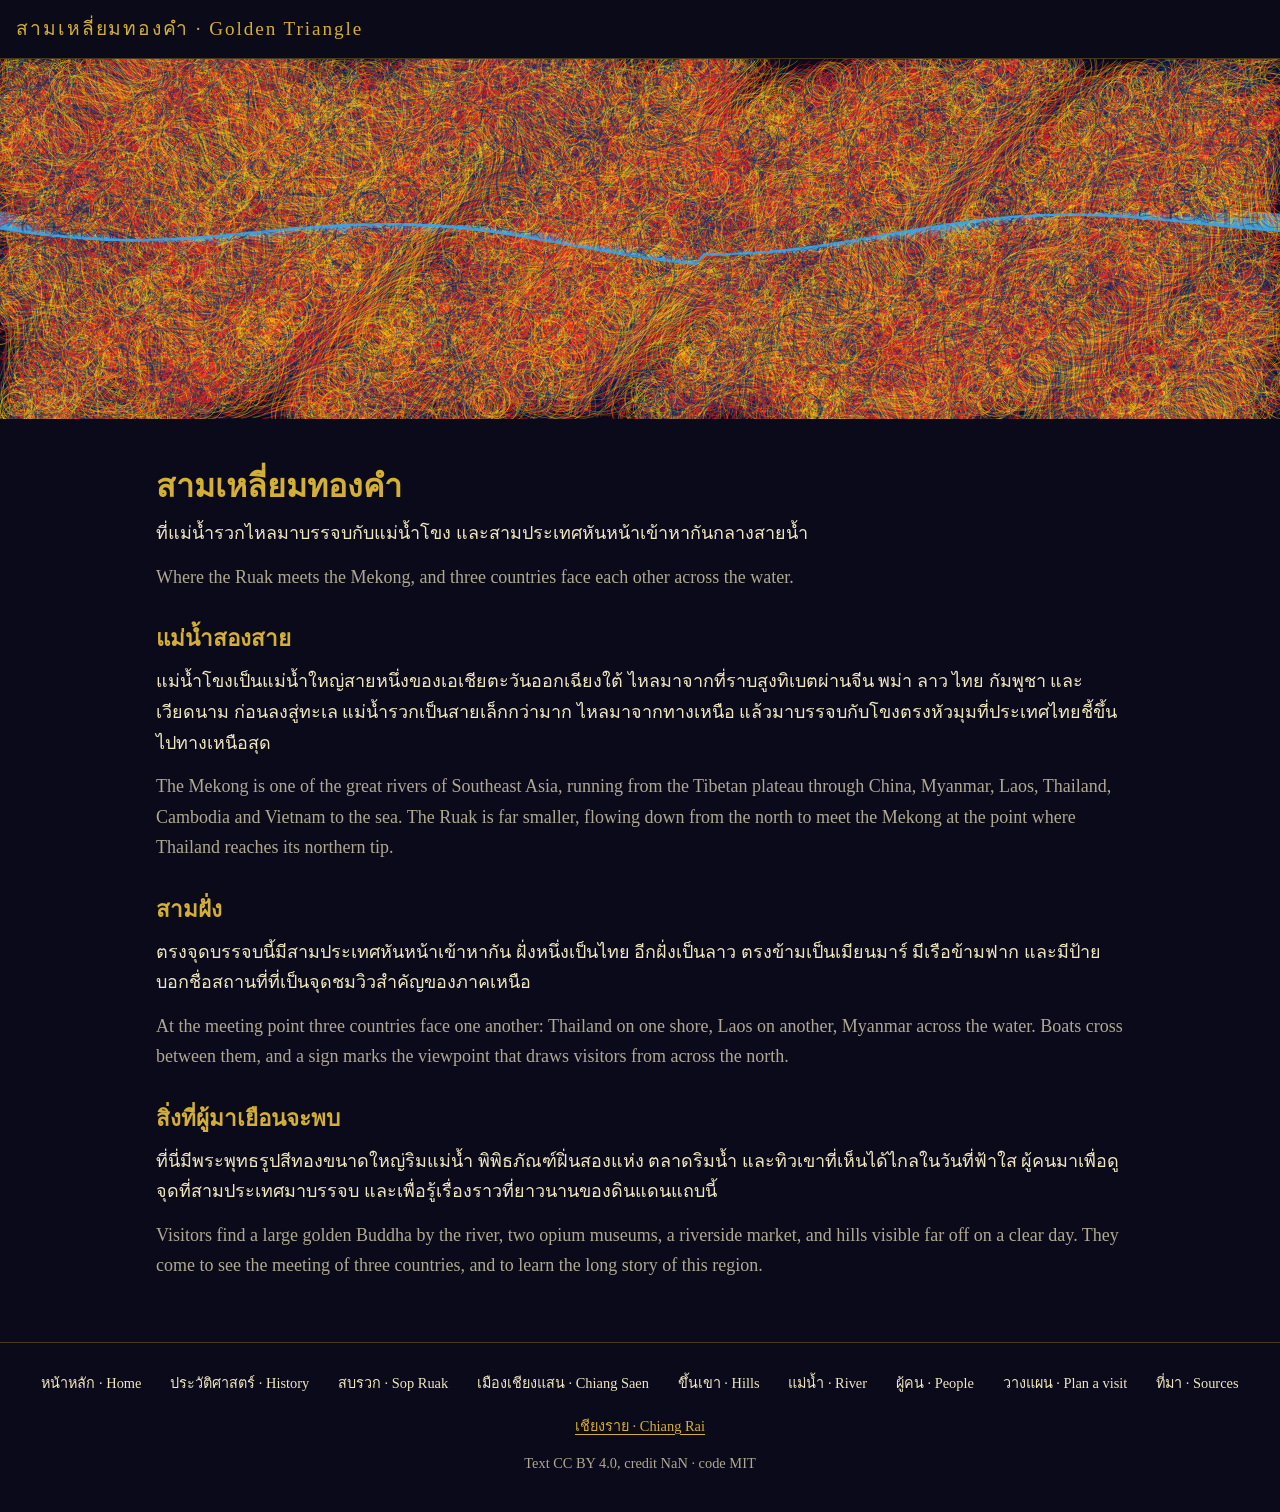
<file: docs/index.html>
<!doctype html>
<html lang="th" translate="no" class="notranslate">
<head>
<meta charset="utf-8">
<meta name="viewport" content="width=device-width, initial-scale=1">
<meta name="google" content="notranslate">
<meta name="robots" content="notranslate">
<title>สามเหลี่ยมทองคำ — Golden Triangle</title>
<meta name="description" content="Where the Ruak meets the Mekong, and three countries face each other across the water.">
<meta property="og:title" content="สามเหลี่ยมทองคำ — Golden Triangle">
<meta property="og:description" content="Where the Ruak meets the Mekong, and three countries face each other across the water.">
<meta property="og:type" content="website">
<meta property="og:site_name" content="สามเหลี่ยมทองคำ — Golden Triangle">
<meta property="og:url" content="https://nanobotco.github.io/golden-triangle/">
<meta property="og:image" content="https://nanobotco.github.io/golden-triangle/card.jpg">
<meta property="og:image:width" content="1200">
<meta property="og:image:height" content="630">
<meta property="og:image:alt" content="Red, blue and yellow flow lines meeting at a river, with the title สามเหลี่ยมทองคำ, The Golden Triangle">
<meta name="twitter:card" content="summary_large_image">
<meta name="twitter:image" content="https://nanobotco.github.io/golden-triangle/card.jpg">
<link rel="stylesheet" href="style.css">
</head>
<body>
<header>
  <a class="site-title" href="index.html">สามเหลี่ยมทองคำ · Golden Triangle</a>
</header>
<div class="canvas-wrap"><canvas data-scene="home"></canvas></div>
<main>
  <h1>สามเหลี่ยมทองคำ</h1>
  <p>ที่แม่น้ำรวกไหลมาบรรจบกับแม่น้ำโขง และสามประเทศหันหน้าเข้าหากันกลางสายน้ำ</p>
  <p class="en">Where the Ruak meets the Mekong, and three countries face each other across the water.</p>

  <h2>แม่น้ำสองสาย</h2>
  <p>แม่น้ำโขงเป็นแม่น้ำใหญ่สายหนึ่งของเอเชียตะวันออกเฉียงใต้ ไหลมาจากที่ราบสูงทิเบตผ่านจีน พม่า ลาว ไทย กัมพูชา และเวียดนาม ก่อนลงสู่ทะเล แม่น้ำรวกเป็นสายเล็กกว่ามาก ไหลมาจากทางเหนือ แล้วมาบรรจบกับโขงตรงหัวมุมที่ประเทศไทยชี้ขึ้นไปทางเหนือสุด</p>
  <p class="en">The Mekong is one of the great rivers of Southeast Asia, running from the Tibetan plateau through China, Myanmar, Laos, Thailand, Cambodia and Vietnam to the sea. The Ruak is far smaller, flowing down from the north to meet the Mekong at the point where Thailand reaches its northern tip.</p>

  <h2>สามฝั่ง</h2>
  <p>ตรงจุดบรรจบนี้มีสามประเทศหันหน้าเข้าหากัน ฝั่งหนึ่งเป็นไทย อีกฝั่งเป็นลาว ตรงข้ามเป็นเมียนมาร์ มีเรือข้ามฟาก และมีป้ายบอกชื่อสถานที่ที่เป็นจุดชมวิวสำคัญของภาคเหนือ</p>
  <p class="en">At the meeting point three countries face one another: Thailand on one shore, Laos on another, Myanmar across the water. Boats cross between them, and a sign marks the viewpoint that draws visitors from across the north.</p>

  <h2>สิ่งที่ผู้มาเยือนจะพบ</h2>
  <p>ที่นี่มีพระพุทธรูปสีทองขนาดใหญ่ริมแม่น้ำ พิพิธภัณฑ์ฝิ่นสองแห่ง ตลาดริมน้ำ และทิวเขาที่เห็นได้ไกลในวันที่ฟ้าใส ผู้คนมาเพื่อดูจุดที่สามประเทศมาบรรจบ และเพื่อรู้เรื่องราวที่ยาวนานของดินแดนแถบนี้</p>
  <p class="en">Visitors find a large golden Buddha by the river, two opium museums, a riverside market, and hills visible far off on a clear day. They come to see the meeting of three countries, and to learn the long story of this region.</p>
</main>
<footer>
  <nav>
    <a href="index.html">หน้าหลัก · Home</a>
    <a href="history/index.html">ประวัติศาสตร์ · History</a>
    <a href="sop-ruak/index.html">สบรวก · Sop Ruak</a>
    <a href="chiang-saen/index.html">เมืองเชียงแสน · Chiang Saen</a>
    <a href="hills/index.html">ขึ้นเขา · Hills</a>
    <a href="river/index.html">แม่น้ำ · River</a>
    <a href="people/index.html">ผู้คน · People</a>
    <a href="visit/index.html">วางแผน · Plan a visit</a>
    <a href="sources/index.html">ที่มา · Sources</a>
  </nav>
  <p class="credit"><a href="https://motdang.net/cr/index.html">เชียงราย · Chiang Rai</a></p>
  <p class="credit">Text CC BY 4.0, credit NaN · code MIT</p>
</footer>
<script src="art.js"></script>
</body>
</html>
</file>
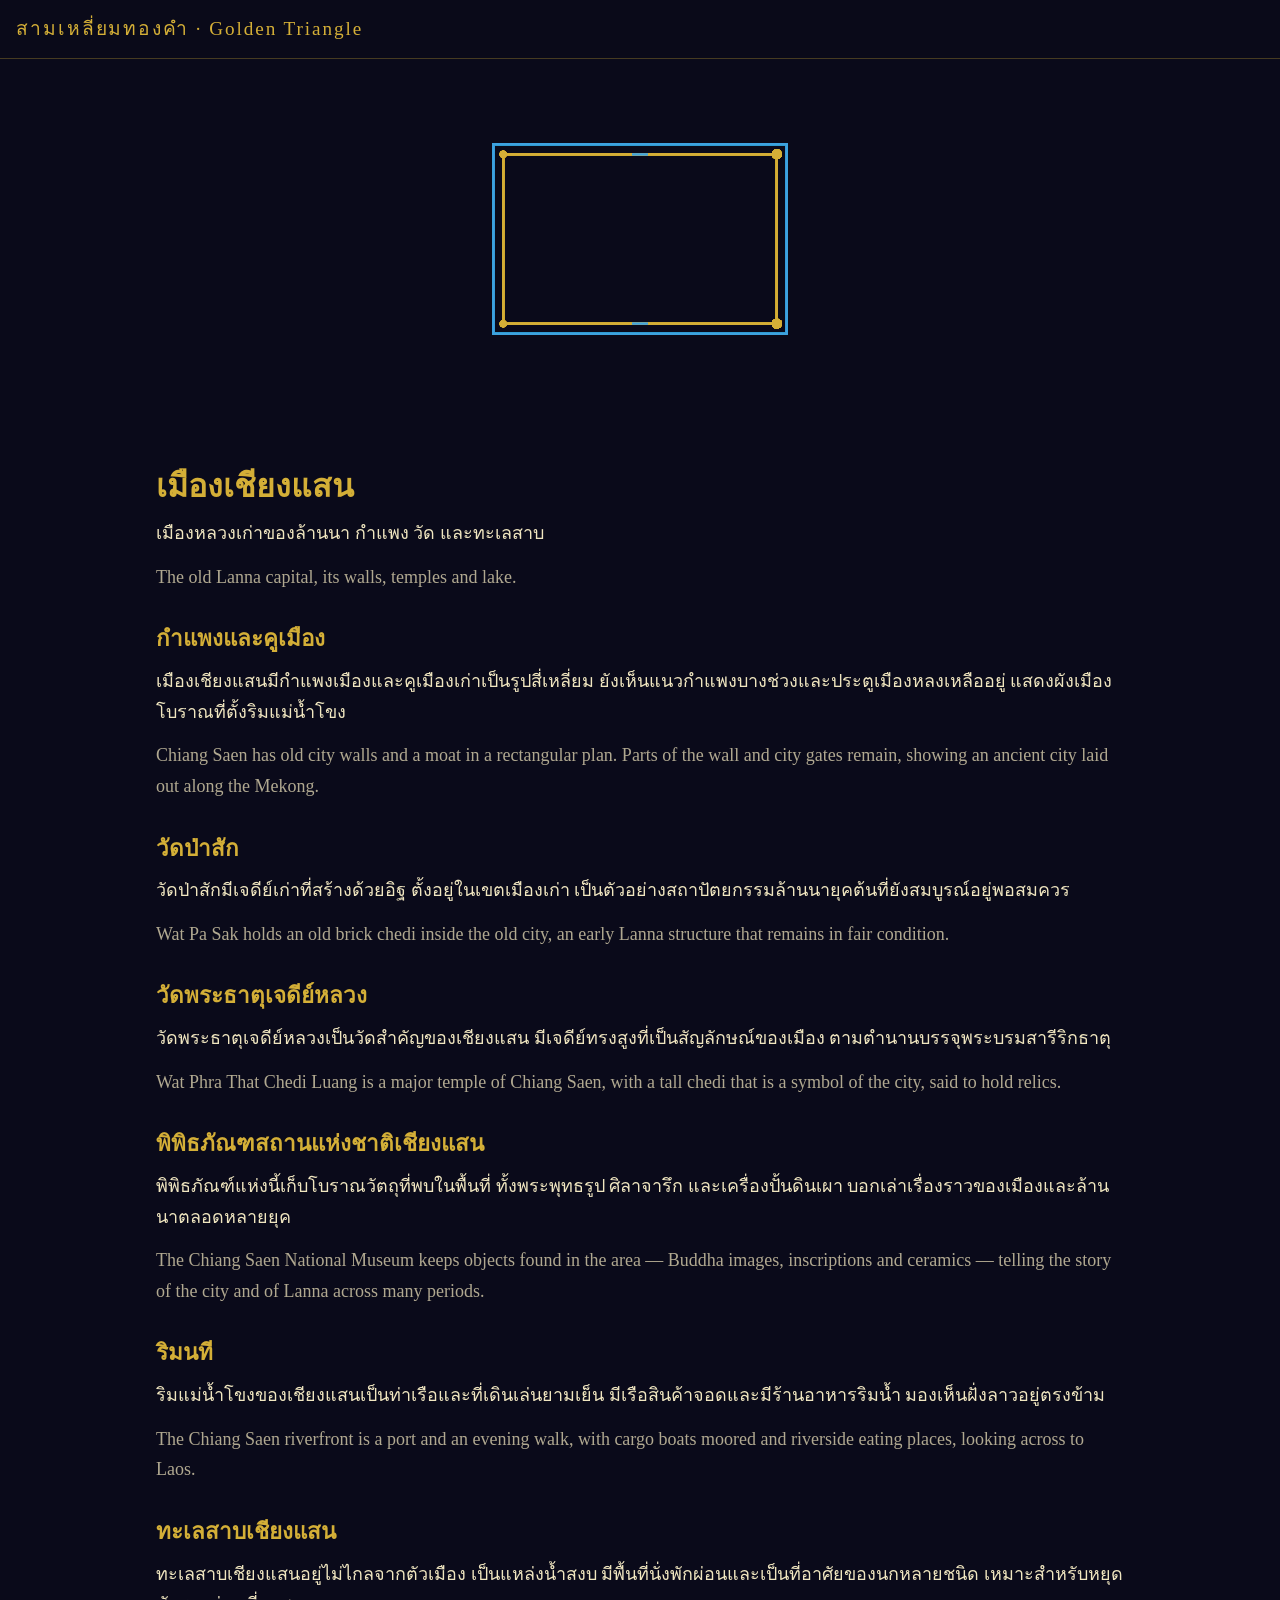
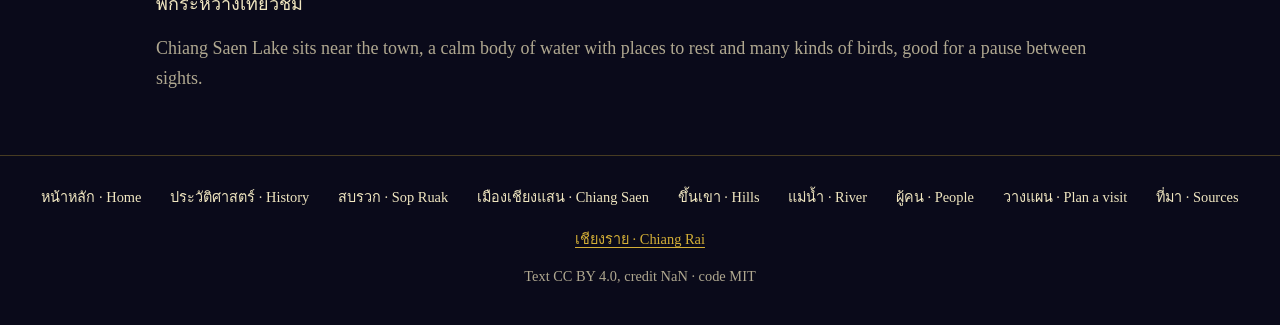
<file: docs/chiang-saen/index.html>
<!doctype html>
<html lang="th" translate="no" class="notranslate">
<head>
<meta charset="utf-8">
<meta name="viewport" content="width=device-width, initial-scale=1">
<meta name="google" content="notranslate">
<meta name="robots" content="notranslate">
<title>เมืองเชียงแสน — Golden Triangle</title>
<meta name="description" content="The old Lanna capital, its walls, temples and lake.">
<meta property="og:title" content="เมืองเชียงแสน — Golden Triangle">
<meta property="og:description" content="The old Lanna capital, its walls, temples and lake.">
<meta property="og:image" content="https://nanobotco.github.io/golden-triangle/og/chiang-saen.jpg"><meta property="og:image:width" content="1200"><meta property="og:image:height" content="630"><meta property="og:image:type" content="image/jpeg"><meta property="og:image:alt" content="Card: เมืองเชียงแสน, สามเหลี่ยมทองคำ · Golden Triangle"><meta name="twitter:card" content="summary_large_image"><meta name="twitter:image" content="https://nanobotco.github.io/golden-triangle/og/chiang-saen.jpg"><meta name="twitter:image:alt" content="Card: เมืองเชียงแสน, สามเหลี่ยมทองคำ · Golden Triangle">
<meta property="og:type" content="website">
<meta property="og:site_name" content="สามเหลี่ยมทองคำ — Golden Triangle">
<meta property="og:url" content="https://nanobotco.github.io/golden-triangle/chiang-saen/">
<link rel="stylesheet" href="../style.css">
</head>
<body>
<header>
  <a class="site-title" href="../index.html">สามเหลี่ยมทองคำ · Golden Triangle</a>
</header>
<div class="canvas-wrap"><canvas data-scene="chiangsaen"></canvas></div>
<main>
  <h1>เมืองเชียงแสน</h1>
  <p>เมืองหลวงเก่าของล้านนา กำแพง วัด และทะเลสาบ</p>
  <p class="en">The old Lanna capital, its walls, temples and lake.</p>

  <h2>กำแพงและคูเมือง</h2>
  <p>เมืองเชียงแสนมีกำแพงเมืองและคูเมืองเก่าเป็นรูปสี่เหลี่ยม ยังเห็นแนวกำแพงบางช่วงและประตูเมืองหลงเหลืออยู่ แสดงผังเมืองโบราณที่ตั้งริมแม่น้ำโขง</p>
  <p class="en">Chiang Saen has old city walls and a moat in a rectangular plan. Parts of the wall and city gates remain, showing an ancient city laid out along the Mekong.</p>

  <h2>วัดป่าสัก</h2>
  <p>วัดป่าสักมีเจดีย์เก่าที่สร้างด้วยอิฐ ตั้งอยู่ในเขตเมืองเก่า เป็นตัวอย่างสถาปัตยกรรมล้านนายุคต้นที่ยังสมบูรณ์อยู่พอสมควร</p>
  <p class="en">Wat Pa Sak holds an old brick chedi inside the old city, an early Lanna structure that remains in fair condition.</p>

  <h2>วัดพระธาตุเจดีย์หลวง</h2>
  <p>วัดพระธาตุเจดีย์หลวงเป็นวัดสำคัญของเชียงแสน มีเจดีย์ทรงสูงที่เป็นสัญลักษณ์ของเมือง ตามตำนานบรรจุพระบรมสารีริกธาตุ</p>
  <p class="en">Wat Phra That Chedi Luang is a major temple of Chiang Saen, with a tall chedi that is a symbol of the city, said to hold relics.</p>

  <h2>พิพิธภัณฑสถานแห่งชาติเชียงแสน</h2>
  <p>พิพิธภัณฑ์แห่งนี้เก็บโบราณวัตถุที่พบในพื้นที่ ทั้งพระพุทธรูป ศิลาจารึก และเครื่องปั้นดินเผา บอกเล่าเรื่องราวของเมืองและล้านนาตลอดหลายยุค</p>
  <p class="en">The Chiang Saen National Museum keeps objects found in the area — Buddha images, inscriptions and ceramics — telling the story of the city and of Lanna across many periods.</p>

  <h2>ริมนที</h2>
  <p>ริมแม่น้ำโขงของเชียงแสนเป็นท่าเรือและที่เดินเล่นยามเย็น มีเรือสินค้าจอดและมีร้านอาหารริมน้ำ มองเห็นฝั่งลาวอยู่ตรงข้าม</p>
  <p class="en">The Chiang Saen riverfront is a port and an evening walk, with cargo boats moored and riverside eating places, looking across to Laos.</p>

  <h2>ทะเลสาบเชียงแสน</h2>
  <p>ทะเลสาบเชียงแสนอยู่ไม่ไกลจากตัวเมือง เป็นแหล่งน้ำสงบ มีพื้นที่นั่งพักผ่อนและเป็นที่อาศัยของนกหลายชนิด เหมาะสำหรับหยุดพักระหว่างเที่ยวชม</p>
  <p class="en">Chiang Saen Lake sits near the town, a calm body of water with places to rest and many kinds of birds, good for a pause between sights.</p>
</main>
<footer>
  <nav>
    <a href="../index.html">หน้าหลัก · Home</a>
    <a href="../history/index.html">ประวัติศาสตร์ · History</a>
    <a href="../sop-ruak/index.html">สบรวก · Sop Ruak</a>
    <a href="index.html">เมืองเชียงแสน · Chiang Saen</a>
    <a href="../hills/index.html">ขึ้นเขา · Hills</a>
    <a href="../river/index.html">แม่น้ำ · River</a>
    <a href="../people/index.html">ผู้คน · People</a>
    <a href="../visit/index.html">วางแผน · Plan a visit</a>
    <a href="../sources/index.html">ที่มา · Sources</a>
  </nav>
  <p class="credit"><a href="https://motdang.net/cr/index.html">เชียงราย · Chiang Rai</a></p>
  <p class="credit">Text CC BY 4.0, credit NaN · code MIT</p>
</footer>
<script src="../art.js"></script>
</body>
</html>
</file>
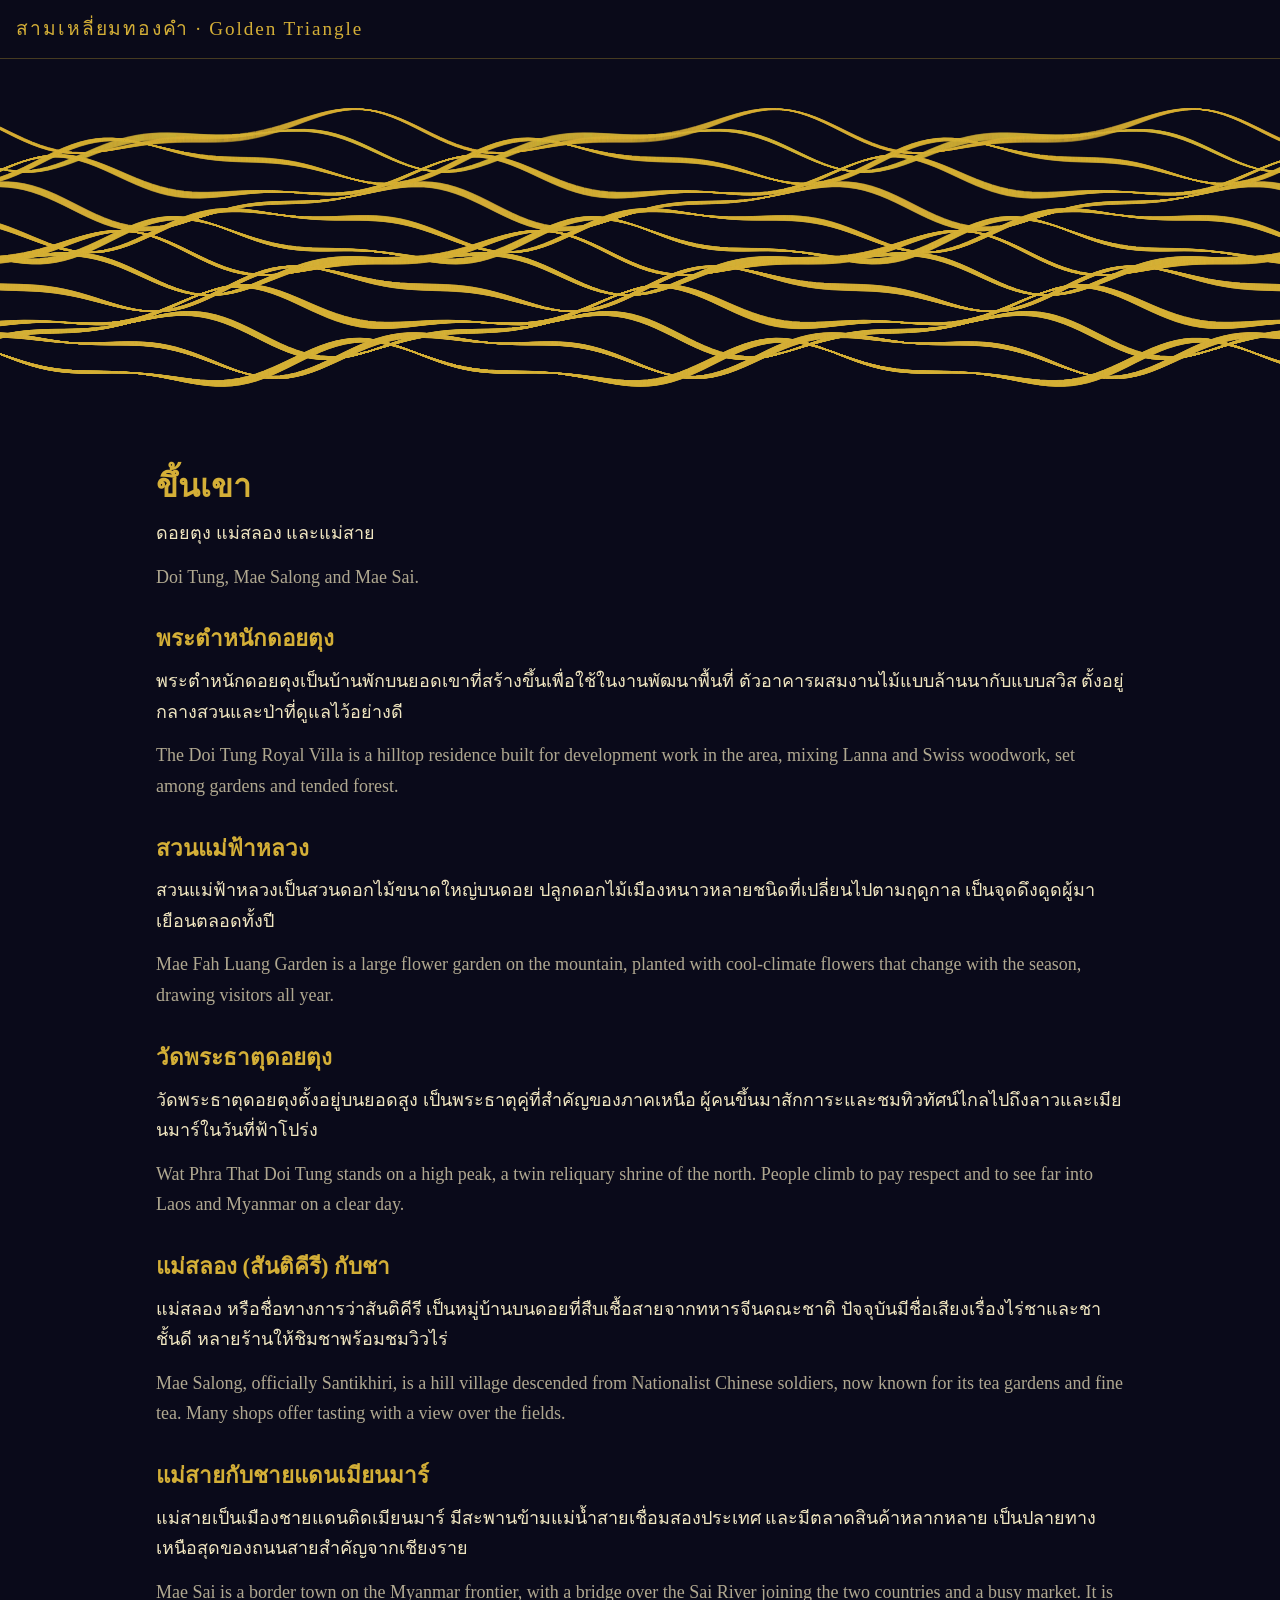
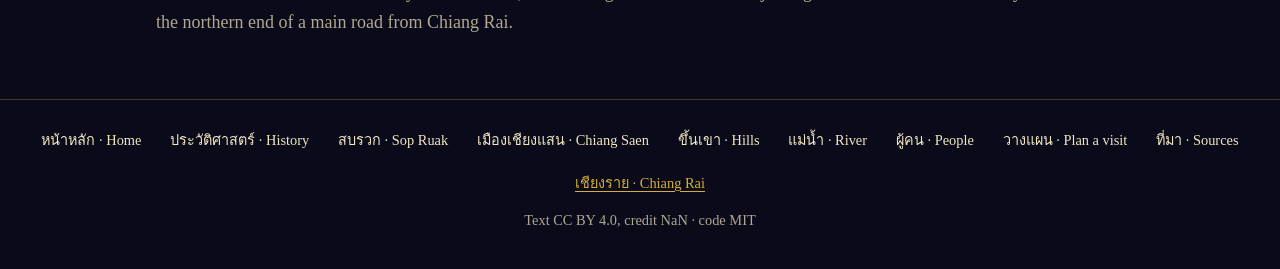
<file: docs/hills/index.html>
<!doctype html>
<html lang="th" translate="no" class="notranslate">
<head>
<meta charset="utf-8">
<meta name="viewport" content="width=device-width, initial-scale=1">
<meta name="google" content="notranslate">
<meta name="robots" content="notranslate">
<title>ขึ้นเขา — Golden Triangle</title>
<meta name="description" content="Doi Tung, Mae Salong and Mae Sai.">
<meta property="og:title" content="ขึ้นเขา — Golden Triangle">
<meta property="og:description" content="Doi Tung, Mae Salong and Mae Sai.">
<meta property="og:image" content="https://nanobotco.github.io/golden-triangle/og/hills.jpg"><meta property="og:image:width" content="1200"><meta property="og:image:height" content="630"><meta property="og:image:type" content="image/jpeg"><meta property="og:image:alt" content="Card: ขึ้นเขา, สามเหลี่ยมทองคำ · Golden Triangle"><meta name="twitter:card" content="summary_large_image"><meta name="twitter:image" content="https://nanobotco.github.io/golden-triangle/og/hills.jpg"><meta name="twitter:image:alt" content="Card: ขึ้นเขา, สามเหลี่ยมทองคำ · Golden Triangle">
<meta property="og:type" content="website">
<meta property="og:site_name" content="สามเหลี่ยมทองคำ — Golden Triangle">
<meta property="og:url" content="https://nanobotco.github.io/golden-triangle/hills/">
<link rel="stylesheet" href="../style.css">
</head>
<body>
<header>
  <a class="site-title" href="../index.html">สามเหลี่ยมทองคำ · Golden Triangle</a>
</header>
<div class="canvas-wrap"><canvas data-scene="hills"></canvas></div>
<main>
  <h1>ขึ้นเขา</h1>
  <p>ดอยตุง แม่สลอง และแม่สาย</p>
  <p class="en">Doi Tung, Mae Salong and Mae Sai.</p>

  <h2>พระตำหนักดอยตุง</h2>
  <p>พระตำหนักดอยตุงเป็นบ้านพักบนยอดเขาที่สร้างขึ้นเพื่อใช้ในงานพัฒนาพื้นที่ ตัวอาคารผสมงานไม้แบบล้านนากับแบบสวิส ตั้งอยู่กลางสวนและป่าที่ดูแลไว้อย่างดี</p>
  <p class="en">The Doi Tung Royal Villa is a hilltop residence built for development work in the area, mixing Lanna and Swiss woodwork, set among gardens and tended forest.</p>

  <h2>สวนแม่ฟ้าหลวง</h2>
  <p>สวนแม่ฟ้าหลวงเป็นสวนดอกไม้ขนาดใหญ่บนดอย ปลูกดอกไม้เมืองหนาวหลายชนิดที่เปลี่ยนไปตามฤดูกาล เป็นจุดดึงดูดผู้มาเยือนตลอดทั้งปี</p>
  <p class="en">Mae Fah Luang Garden is a large flower garden on the mountain, planted with cool-climate flowers that change with the season, drawing visitors all year.</p>

  <h2>วัดพระธาตุดอยตุง</h2>
  <p>วัดพระธาตุดอยตุงตั้งอยู่บนยอดสูง เป็นพระธาตุคู่ที่สำคัญของภาคเหนือ ผู้คนขึ้นมาสักการะและชมทิวทัศน์ไกลไปถึงลาวและเมียนมาร์ในวันที่ฟ้าโปร่ง</p>
  <p class="en">Wat Phra That Doi Tung stands on a high peak, a twin reliquary shrine of the north. People climb to pay respect and to see far into Laos and Myanmar on a clear day.</p>

  <h2>แม่สลอง (สันติคีรี) กับชา</h2>
  <p>แม่สลอง หรือชื่อทางการว่าสันติคีรี เป็นหมู่บ้านบนดอยที่สืบเชื้อสายจากทหารจีนคณะชาติ ปัจจุบันมีชื่อเสียงเรื่องไร่ชาและชาชั้นดี หลายร้านให้ชิมชาพร้อมชมวิวไร่</p>
  <p class="en">Mae Salong, officially Santikhiri, is a hill village descended from Nationalist Chinese soldiers, now known for its tea gardens and fine tea. Many shops offer tasting with a view over the fields.</p>

  <h2>แม่สายกับชายแดนเมียนมาร์</h2>
  <p>แม่สายเป็นเมืองชายแดนติดเมียนมาร์ มีสะพานข้ามแม่น้ำสายเชื่อมสองประเทศ และมีตลาดสินค้าหลากหลาย เป็นปลายทางเหนือสุดของถนนสายสำคัญจากเชียงราย</p>
  <p class="en">Mae Sai is a border town on the Myanmar frontier, with a bridge over the Sai River joining the two countries and a busy market. It is the northern end of a main road from Chiang Rai.</p>
</main>
<footer>
  <nav>
    <a href="../index.html">หน้าหลัก · Home</a>
    <a href="../history/index.html">ประวัติศาสตร์ · History</a>
    <a href="../sop-ruak/index.html">สบรวก · Sop Ruak</a>
    <a href="../chiang-saen/index.html">เมืองเชียงแสน · Chiang Saen</a>
    <a href="index.html">ขึ้นเขา · Hills</a>
    <a href="../river/index.html">แม่น้ำ · River</a>
    <a href="../people/index.html">ผู้คน · People</a>
    <a href="../visit/index.html">วางแผน · Plan a visit</a>
    <a href="../sources/index.html">ที่มา · Sources</a>
  </nav>
  <p class="credit"><a href="https://motdang.net/cr/index.html">เชียงราย · Chiang Rai</a></p>
  <p class="credit">Text CC BY 4.0, credit NaN · code MIT</p>
</footer>
<script src="../art.js"></script>
</body>
</html>
</file>
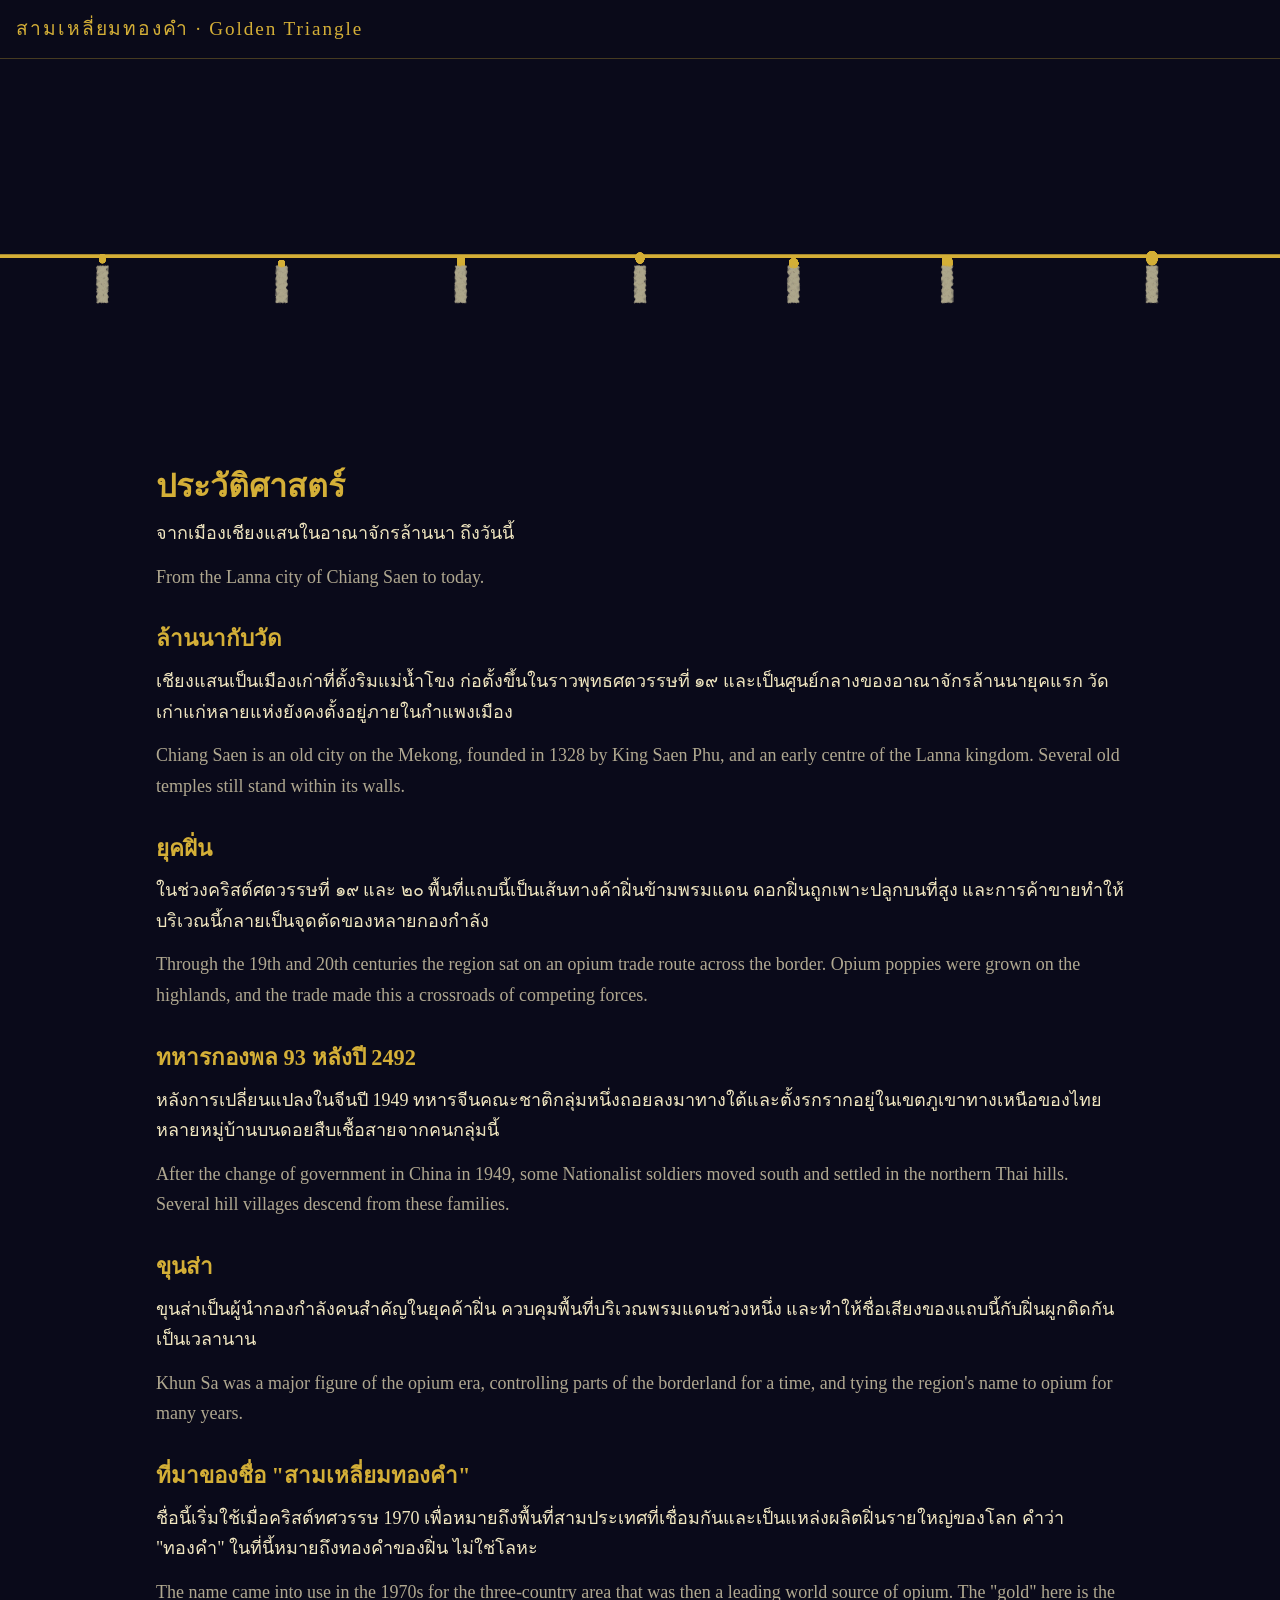
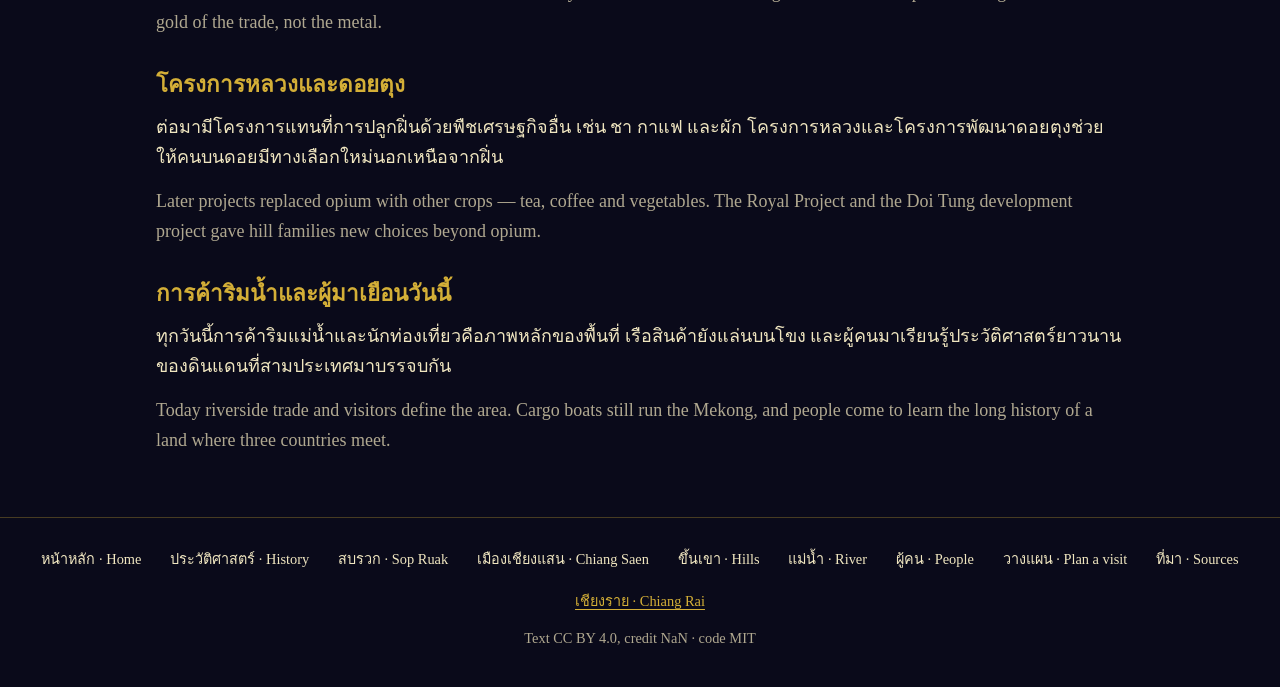
<file: docs/history/index.html>
<!doctype html>
<html lang="th" translate="no" class="notranslate">
<head>
<meta charset="utf-8">
<meta name="viewport" content="width=device-width, initial-scale=1">
<meta name="google" content="notranslate">
<meta name="robots" content="notranslate">
<title>ประวัติศาสตร์ — Golden Triangle</title>
<meta name="description" content="From the Lanna city of Chiang Saen to today.">
<meta property="og:title" content="ประวัติศาสตร์ — Golden Triangle">
<meta property="og:description" content="From the Lanna city of Chiang Saen to today.">
<meta property="og:image" content="https://nanobotco.github.io/golden-triangle/og/history.jpg"><meta property="og:image:width" content="1200"><meta property="og:image:height" content="630"><meta property="og:image:type" content="image/jpeg"><meta property="og:image:alt" content="Card: ประวัติศาสตร์, สามเหลี่ยมทองคำ · Golden Triangle"><meta name="twitter:card" content="summary_large_image"><meta name="twitter:image" content="https://nanobotco.github.io/golden-triangle/og/history.jpg"><meta name="twitter:image:alt" content="Card: ประวัติศาสตร์, สามเหลี่ยมทองคำ · Golden Triangle">
<meta property="og:type" content="website">
<meta property="og:site_name" content="สามเหลี่ยมทองคำ — Golden Triangle">
<meta property="og:url" content="https://nanobotco.github.io/golden-triangle/history/">
<link rel="stylesheet" href="../style.css">
</head>
<body>
<header>
  <a class="site-title" href="../index.html">สามเหลี่ยมทองคำ · Golden Triangle</a>
</header>
<div class="canvas-wrap"><canvas data-scene="history"></canvas></div>
<main>
  <h1>ประวัติศาสตร์</h1>
  <p>จากเมืองเชียงแสนในอาณาจักรล้านนา ถึงวันนี้</p>
  <p class="en">From the Lanna city of Chiang Saen to today.</p>

  <h2>ล้านนากับวัด</h2>
  <p>เชียงแสนเป็นเมืองเก่าที่ตั้งริมแม่น้ำโขง ก่อตั้งขึ้นในราวพุทธศตวรรษที่ ๑๙ และเป็นศูนย์กลางของอาณาจักรล้านนายุคแรก วัดเก่าแก่หลายแห่งยังคงตั้งอยู่ภายในกำแพงเมือง</p>
  <p class="en">Chiang Saen is an old city on the Mekong, founded in 1328 by King Saen Phu, and an early centre of the Lanna kingdom. Several old temples still stand within its walls.</p>

  <h2>ยุคฝิ่น</h2>
  <p>ในช่วงคริสต์ศตวรรษที่ ๑๙ และ ๒๐ พื้นที่แถบนี้เป็นเส้นทางค้าฝิ่นข้ามพรมแดน ดอกฝิ่นถูกเพาะปลูกบนที่สูง และการค้าขายทำให้บริเวณนี้กลายเป็นจุดตัดของหลายกองกำลัง</p>
  <p class="en">Through the 19th and 20th centuries the region sat on an opium trade route across the border. Opium poppies were grown on the highlands, and the trade made this a crossroads of competing forces.</p>

  <h2>ทหารกองพล 93 หลังปี 2492</h2>
  <p>หลังการเปลี่ยนแปลงในจีนปี 1949 ทหารจีนคณะชาติกลุ่มหนึ่งถอยลงมาทางใต้และตั้งรกรากอยู่ในเขตภูเขาทางเหนือของไทย หลายหมู่บ้านบนดอยสืบเชื้อสายจากคนกลุ่มนี้</p>
  <p class="en">After the change of government in China in 1949, some Nationalist soldiers moved south and settled in the northern Thai hills. Several hill villages descend from these families.</p>

  <h2>ขุนส่า</h2>
  <p>ขุนส่าเป็นผู้นำกองกำลังคนสำคัญในยุคค้าฝิ่น ควบคุมพื้นที่บริเวณพรมแดนช่วงหนึ่ง และทำให้ชื่อเสียงของแถบนี้กับฝิ่นผูกติดกันเป็นเวลานาน</p>
  <p class="en">Khun Sa was a major figure of the opium era, controlling parts of the borderland for a time, and tying the region's name to opium for many years.</p>

  <h2>ที่มาของชื่อ "สามเหลี่ยมทองคำ"</h2>
  <p>ชื่อนี้เริ่มใช้เมื่อคริสต์ทศวรรษ 1970 เพื่อหมายถึงพื้นที่สามประเทศที่เชื่อมกันและเป็นแหล่งผลิตฝิ่นรายใหญ่ของโลก คำว่า "ทองคำ" ในที่นี้หมายถึงทองคำของฝิ่น ไม่ใช่โลหะ</p>
  <p class="en">The name came into use in the 1970s for the three-country area that was then a leading world source of opium. The "gold" here is the gold of the trade, not the metal.</p>

  <h2>โครงการหลวงและดอยตุง</h2>
  <p>ต่อมามีโครงการแทนที่การปลูกฝิ่นด้วยพืชเศรษฐกิจอื่น เช่น ชา กาแฟ และผัก โครงการหลวงและโครงการพัฒนาดอยตุงช่วยให้คนบนดอยมีทางเลือกใหม่นอกเหนือจากฝิ่น</p>
  <p class="en">Later projects replaced opium with other crops — tea, coffee and vegetables. The Royal Project and the Doi Tung development project gave hill families new choices beyond opium.</p>

  <h2>การค้าริมน้ำและผู้มาเยือนวันนี้</h2>
  <p>ทุกวันนี้การค้าริมแม่น้ำและนักท่องเที่ยวคือภาพหลักของพื้นที่ เรือสินค้ายังแล่นบนโขง และผู้คนมาเรียนรู้ประวัติศาสตร์ยาวนานของดินแดนที่สามประเทศมาบรรจบกัน</p>
  <p class="en">Today riverside trade and visitors define the area. Cargo boats still run the Mekong, and people come to learn the long history of a land where three countries meet.</p>
</main>
<footer>
  <nav>
    <a href="../index.html">หน้าหลัก · Home</a>
    <a href="index.html">ประวัติศาสตร์ · History</a>
    <a href="../sop-ruak/index.html">สบรวก · Sop Ruak</a>
    <a href="../chiang-saen/index.html">เมืองเชียงแสน · Chiang Saen</a>
    <a href="../hills/index.html">ขึ้นเขา · Hills</a>
    <a href="../river/index.html">แม่น้ำ · River</a>
    <a href="../people/index.html">ผู้คน · People</a>
    <a href="../visit/index.html">วางแผน · Plan a visit</a>
    <a href="../sources/index.html">ที่มา · Sources</a>
  </nav>
  <p class="credit"><a href="https://motdang.net/cr/index.html">เชียงราย · Chiang Rai</a></p>
  <p class="credit">Text CC BY 4.0, credit NaN · code MIT</p>
</footer>
<script src="../art.js"></script>
</body>
</html>
</file>
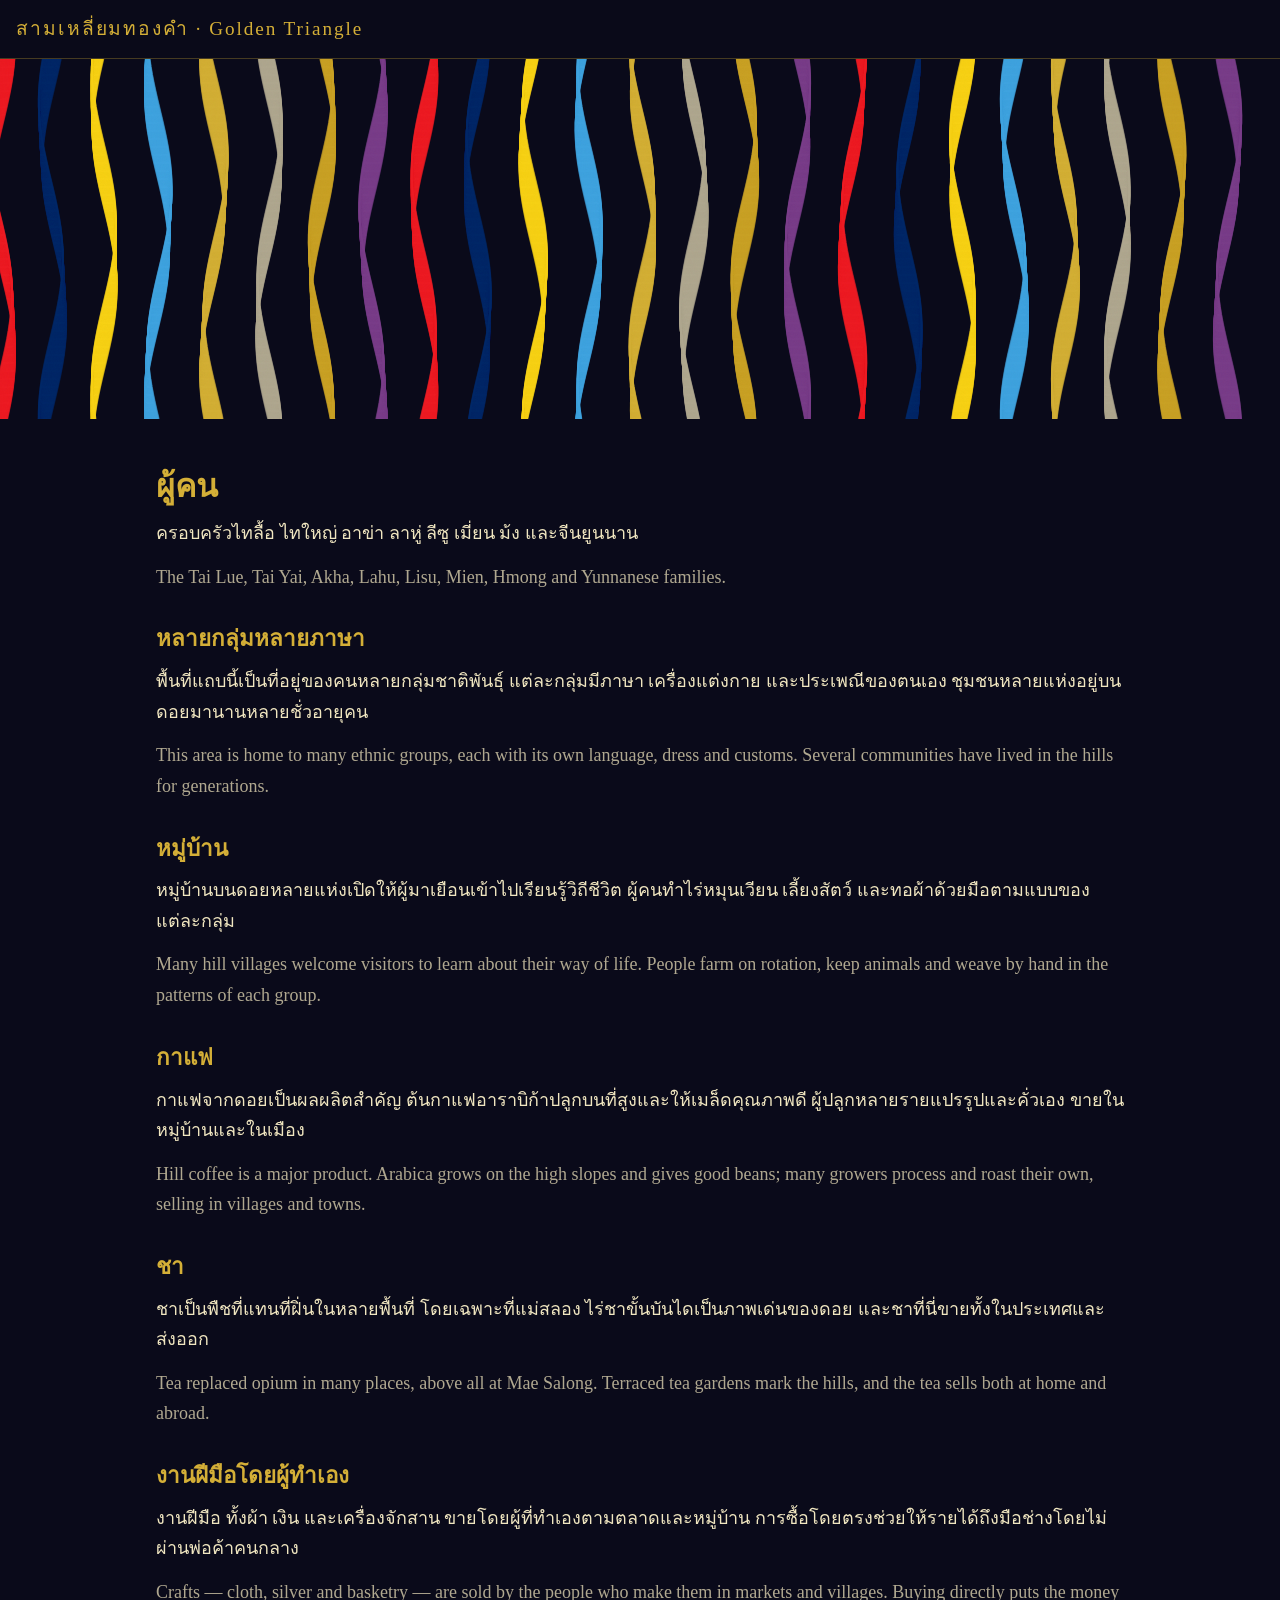
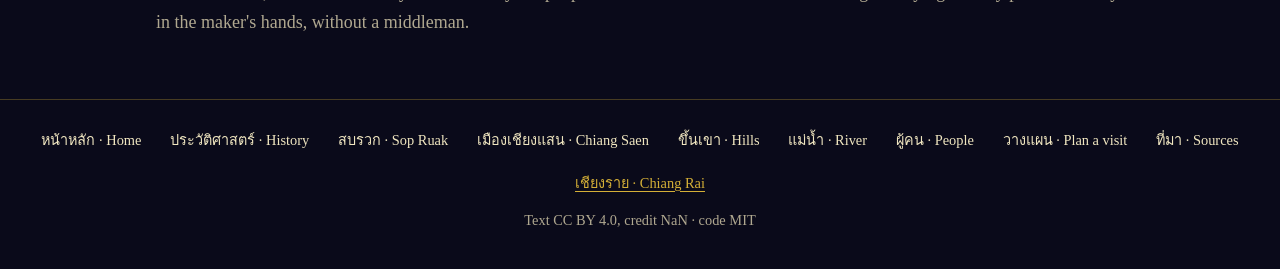
<file: docs/people/index.html>
<!doctype html>
<html lang="th" translate="no" class="notranslate">
<head>
<meta charset="utf-8">
<meta name="viewport" content="width=device-width, initial-scale=1">
<meta name="google" content="notranslate">
<meta name="robots" content="notranslate">
<title>ผู้คน — Golden Triangle</title>
<meta name="description" content="The Tai Lue, Tai Yai, Akha, Lahu, Lisu, Mien, Hmong and Yunnanese families.">
<meta property="og:title" content="ผู้คน — Golden Triangle">
<meta property="og:description" content="The Tai Lue, Tai Yai, Akha, Lahu, Lisu, Mien, Hmong and Yunnanese families.">
<meta property="og:image" content="https://nanobotco.github.io/golden-triangle/og/people.jpg"><meta property="og:image:width" content="1200"><meta property="og:image:height" content="630"><meta property="og:image:type" content="image/jpeg"><meta property="og:image:alt" content="Card: ผู้คน, สามเหลี่ยมทองคำ · Golden Triangle"><meta name="twitter:card" content="summary_large_image"><meta name="twitter:image" content="https://nanobotco.github.io/golden-triangle/og/people.jpg"><meta name="twitter:image:alt" content="Card: ผู้คน, สามเหลี่ยมทองคำ · Golden Triangle">
<meta property="og:type" content="website">
<meta property="og:site_name" content="สามเหลี่ยมทองคำ — Golden Triangle">
<meta property="og:url" content="https://nanobotco.github.io/golden-triangle/people/">
<link rel="stylesheet" href="../style.css">
</head>
<body>
<header>
  <a class="site-title" href="../index.html">สามเหลี่ยมทองคำ · Golden Triangle</a>
</header>
<div class="canvas-wrap"><canvas data-scene="people"></canvas></div>
<main>
  <h1>ผู้คน</h1>
  <p>ครอบครัวไทลื้อ ไทใหญ่ อาข่า ลาหู่ ลีซู เมี่ยน ม้ง และจีนยูนนาน</p>
  <p class="en">The Tai Lue, Tai Yai, Akha, Lahu, Lisu, Mien, Hmong and Yunnanese families.</p>

  <h2>หลายกลุ่มหลายภาษา</h2>
  <p>พื้นที่แถบนี้เป็นที่อยู่ของคนหลายกลุ่มชาติพันธุ์ แต่ละกลุ่มมีภาษา เครื่องแต่งกาย และประเพณีของตนเอง ชุมชนหลายแห่งอยู่บนดอยมานานหลายชั่วอายุคน</p>
  <p class="en">This area is home to many ethnic groups, each with its own language, dress and customs. Several communities have lived in the hills for generations.</p>

  <h2>หมู่บ้าน</h2>
  <p>หมู่บ้านบนดอยหลายแห่งเปิดให้ผู้มาเยือนเข้าไปเรียนรู้วิถีชีวิต ผู้คนทำไร่หมุนเวียน เลี้ยงสัตว์ และทอผ้าด้วยมือตามแบบของแต่ละกลุ่ม</p>
  <p class="en">Many hill villages welcome visitors to learn about their way of life. People farm on rotation, keep animals and weave by hand in the patterns of each group.</p>

  <h2>กาแฟ</h2>
  <p>กาแฟจากดอยเป็นผลผลิตสำคัญ ต้นกาแฟอาราบิก้าปลูกบนที่สูงและให้เมล็ดคุณภาพดี ผู้ปลูกหลายรายแปรรูปและคั่วเอง ขายในหมู่บ้านและในเมือง</p>
  <p class="en">Hill coffee is a major product. Arabica grows on the high slopes and gives good beans; many growers process and roast their own, selling in villages and towns.</p>

  <h2>ชา</h2>
  <p>ชาเป็นพืชที่แทนที่ฝิ่นในหลายพื้นที่ โดยเฉพาะที่แม่สลอง ไร่ชาขั้นบันไดเป็นภาพเด่นของดอย และชาที่นี่ขายทั้งในประเทศและส่งออก</p>
  <p class="en">Tea replaced opium in many places, above all at Mae Salong. Terraced tea gardens mark the hills, and the tea sells both at home and abroad.</p>

  <h2>งานฝีมือโดยผู้ทำเอง</h2>
  <p>งานฝีมือ ทั้งผ้า เงิน และเครื่องจักสาน ขายโดยผู้ที่ทำเองตามตลาดและหมู่บ้าน การซื้อโดยตรงช่วยให้รายได้ถึงมือช่างโดยไม่ผ่านพ่อค้าคนกลาง</p>
  <p class="en">Crafts — cloth, silver and basketry — are sold by the people who make them in markets and villages. Buying directly puts the money in the maker's hands, without a middleman.</p>
</main>
<footer>
  <nav>
    <a href="../index.html">หน้าหลัก · Home</a>
    <a href="../history/index.html">ประวัติศาสตร์ · History</a>
    <a href="../sop-ruak/index.html">สบรวก · Sop Ruak</a>
    <a href="../chiang-saen/index.html">เมืองเชียงแสน · Chiang Saen</a>
    <a href="../hills/index.html">ขึ้นเขา · Hills</a>
    <a href="../river/index.html">แม่น้ำ · River</a>
    <a href="index.html">ผู้คน · People</a>
    <a href="../visit/index.html">วางแผน · Plan a visit</a>
    <a href="../sources/index.html">ที่มา · Sources</a>
  </nav>
  <p class="credit"><a href="https://motdang.net/cr/index.html">เชียงราย · Chiang Rai</a></p>
  <p class="credit">Text CC BY 4.0, credit NaN · code MIT</p>
</footer>
<script src="../art.js"></script>
</body>
</html>
</file>
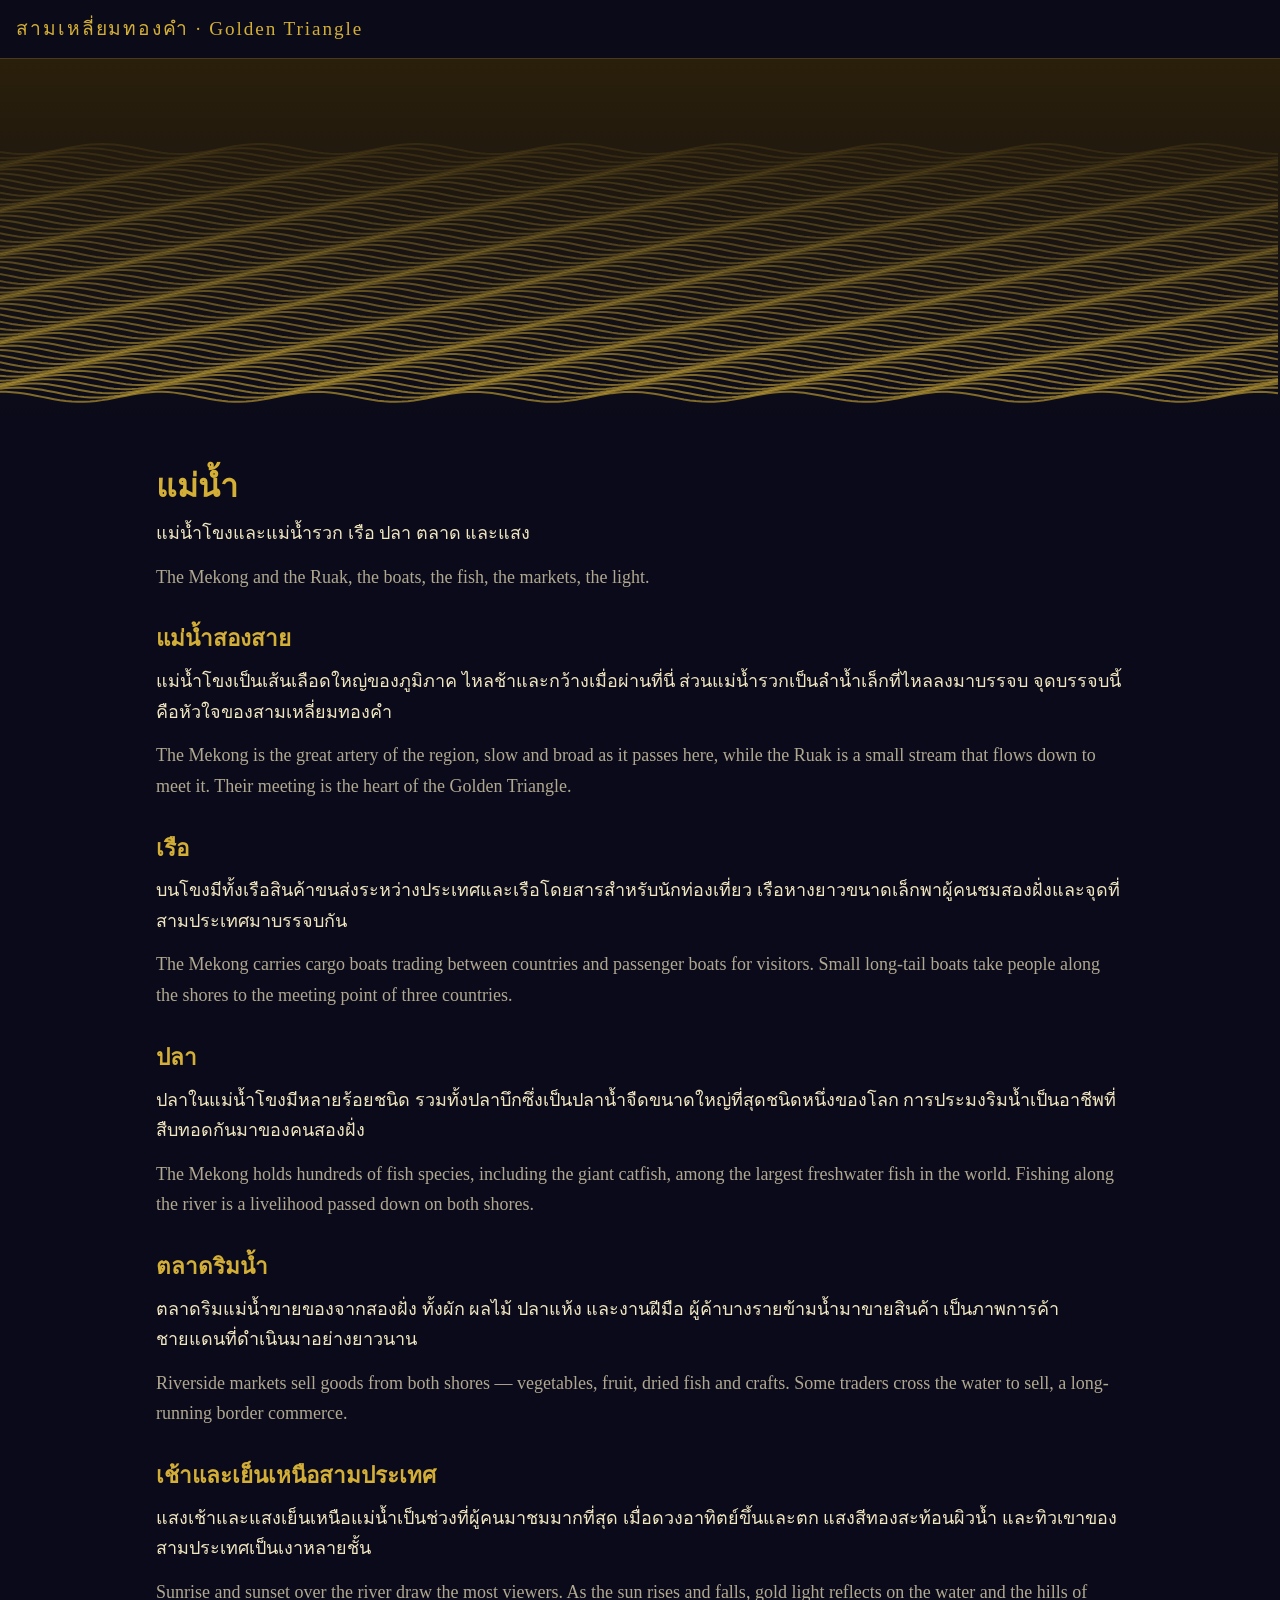
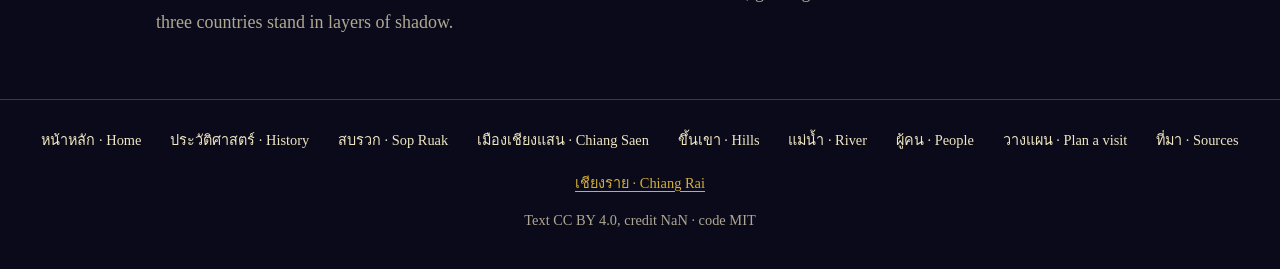
<file: docs/river/index.html>
<!doctype html>
<html lang="th" translate="no" class="notranslate">
<head>
<meta charset="utf-8">
<meta name="viewport" content="width=device-width, initial-scale=1">
<meta name="google" content="notranslate">
<meta name="robots" content="notranslate">
<title>แม่น้ำ — Golden Triangle</title>
<meta name="description" content="The Mekong and the Ruak, the boats, the fish, the markets, the light.">
<meta property="og:title" content="แม่น้ำ — Golden Triangle">
<meta property="og:description" content="The Mekong and the Ruak, the boats, the fish, the markets, the light.">
<meta property="og:image" content="https://nanobotco.github.io/golden-triangle/og/river.jpg"><meta property="og:image:width" content="1200"><meta property="og:image:height" content="630"><meta property="og:image:type" content="image/jpeg"><meta property="og:image:alt" content="Card: แม่น้ำ, สามเหลี่ยมทองคำ · Golden Triangle"><meta name="twitter:card" content="summary_large_image"><meta name="twitter:image" content="https://nanobotco.github.io/golden-triangle/og/river.jpg"><meta name="twitter:image:alt" content="Card: แม่น้ำ, สามเหลี่ยมทองคำ · Golden Triangle">
<meta property="og:type" content="website">
<meta property="og:site_name" content="สามเหลี่ยมทองคำ — Golden Triangle">
<meta property="og:url" content="https://nanobotco.github.io/golden-triangle/river/">
<link rel="stylesheet" href="../style.css">
</head>
<body>
<header>
  <a class="site-title" href="../index.html">สามเหลี่ยมทองคำ · Golden Triangle</a>
</header>
<div class="canvas-wrap"><canvas data-scene="river"></canvas></div>
<main>
  <h1>แม่น้ำ</h1>
  <p>แม่น้ำโขงและแม่น้ำรวก เรือ ปลา ตลาด และแสง</p>
  <p class="en">The Mekong and the Ruak, the boats, the fish, the markets, the light.</p>

  <h2>แม่น้ำสองสาย</h2>
  <p>แม่น้ำโขงเป็นเส้นเลือดใหญ่ของภูมิภาค ไหลช้าและกว้างเมื่อผ่านที่นี่ ส่วนแม่น้ำรวกเป็นลำน้ำเล็กที่ไหลลงมาบรรจบ จุดบรรจบนี้คือหัวใจของสามเหลี่ยมทองคำ</p>
  <p class="en">The Mekong is the great artery of the region, slow and broad as it passes here, while the Ruak is a small stream that flows down to meet it. Their meeting is the heart of the Golden Triangle.</p>

  <h2>เรือ</h2>
  <p>บนโขงมีทั้งเรือสินค้าขนส่งระหว่างประเทศและเรือโดยสารสำหรับนักท่องเที่ยว เรือหางยาวขนาดเล็กพาผู้คนชมสองฝั่งและจุดที่สามประเทศมาบรรจบกัน</p>
  <p class="en">The Mekong carries cargo boats trading between countries and passenger boats for visitors. Small long-tail boats take people along the shores to the meeting point of three countries.</p>

  <h2>ปลา</h2>
  <p>ปลาในแม่น้ำโขงมีหลายร้อยชนิด รวมทั้งปลาบึกซึ่งเป็นปลาน้ำจืดขนาดใหญ่ที่สุดชนิดหนึ่งของโลก การประมงริมน้ำเป็นอาชีพที่สืบทอดกันมาของคนสองฝั่ง</p>
  <p class="en">The Mekong holds hundreds of fish species, including the giant catfish, among the largest freshwater fish in the world. Fishing along the river is a livelihood passed down on both shores.</p>

  <h2>ตลาดริมน้ำ</h2>
  <p>ตลาดริมแม่น้ำขายของจากสองฝั่ง ทั้งผัก ผลไม้ ปลาแห้ง และงานฝีมือ ผู้ค้าบางรายข้ามน้ำมาขายสินค้า เป็นภาพการค้าชายแดนที่ดำเนินมาอย่างยาวนาน</p>
  <p class="en">Riverside markets sell goods from both shores — vegetables, fruit, dried fish and crafts. Some traders cross the water to sell, a long-running border commerce.</p>

  <h2>เช้าและเย็นเหนือสามประเทศ</h2>
  <p>แสงเช้าและแสงเย็นเหนือแม่น้ำเป็นช่วงที่ผู้คนมาชมมากที่สุด เมื่อดวงอาทิตย์ขึ้นและตก แสงสีทองสะท้อนผิวน้ำ และทิวเขาของสามประเทศเป็นเงาหลายชั้น</p>
  <p class="en">Sunrise and sunset over the river draw the most viewers. As the sun rises and falls, gold light reflects on the water and the hills of three countries stand in layers of shadow.</p>
</main>
<footer>
  <nav>
    <a href="../index.html">หน้าหลัก · Home</a>
    <a href="../history/index.html">ประวัติศาสตร์ · History</a>
    <a href="../sop-ruak/index.html">สบรวก · Sop Ruak</a>
    <a href="../chiang-saen/index.html">เมืองเชียงแสน · Chiang Saen</a>
    <a href="../hills/index.html">ขึ้นเขา · Hills</a>
    <a href="index.html">แม่น้ำ · River</a>
    <a href="../people/index.html">ผู้คน · People</a>
    <a href="../visit/index.html">วางแผน · Plan a visit</a>
    <a href="../sources/index.html">ที่มา · Sources</a>
  </nav>
  <p class="credit"><a href="https://motdang.net/cr/index.html">เชียงราย · Chiang Rai</a></p>
  <p class="credit">Text CC BY 4.0, credit NaN · code MIT</p>
</footer>
<script src="../art.js"></script>
</body>
</html>
</file>
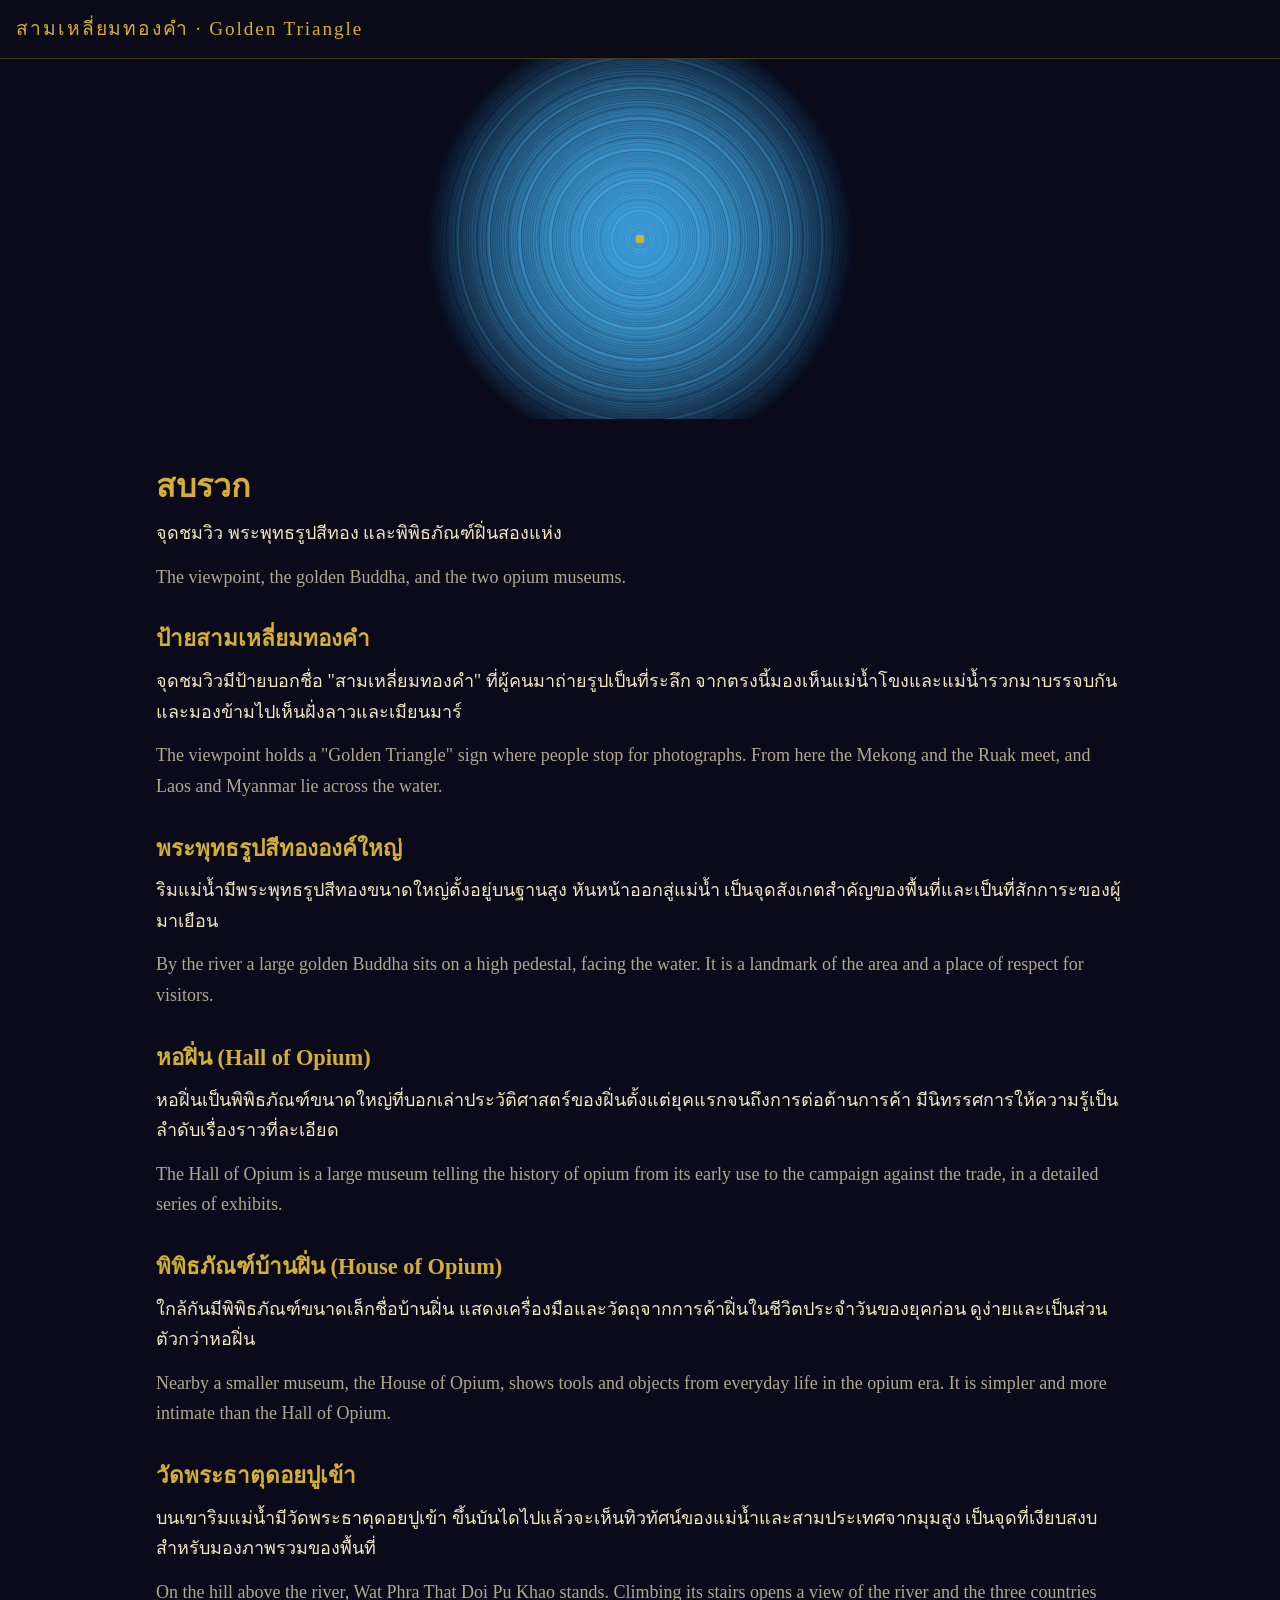
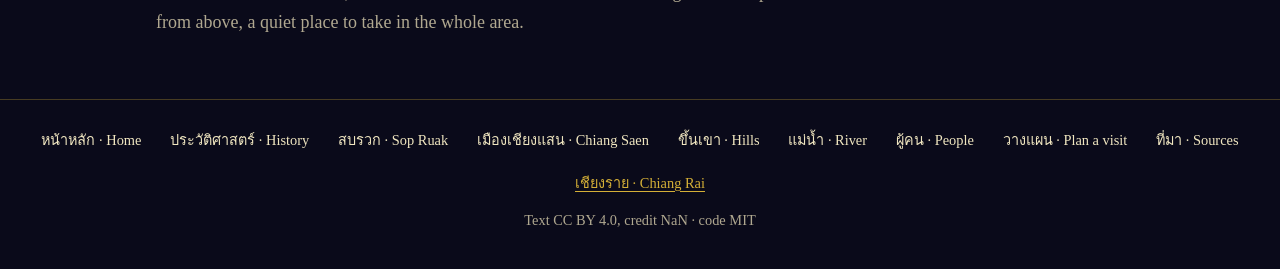
<file: docs/sop-ruak/index.html>
<!doctype html>
<html lang="th" translate="no" class="notranslate">
<head>
<meta charset="utf-8">
<meta name="viewport" content="width=device-width, initial-scale=1">
<meta name="google" content="notranslate">
<meta name="robots" content="notranslate">
<title>สบรวก — Golden Triangle</title>
<meta name="description" content="The viewpoint, the golden Buddha, and the two opium museums.">
<meta property="og:title" content="สบรวก — Golden Triangle">
<meta property="og:description" content="The viewpoint, the golden Buddha, and the two opium museums.">
<meta property="og:image" content="https://nanobotco.github.io/golden-triangle/og/sop-ruak.jpg"><meta property="og:image:width" content="1200"><meta property="og:image:height" content="630"><meta property="og:image:type" content="image/jpeg"><meta property="og:image:alt" content="Card: สบรวก, สามเหลี่ยมทองคำ · Golden Triangle"><meta name="twitter:card" content="summary_large_image"><meta name="twitter:image" content="https://nanobotco.github.io/golden-triangle/og/sop-ruak.jpg"><meta name="twitter:image:alt" content="Card: สบรวก, สามเหลี่ยมทองคำ · Golden Triangle">
<meta property="og:type" content="website">
<meta property="og:site_name" content="สามเหลี่ยมทองคำ — Golden Triangle">
<meta property="og:url" content="https://nanobotco.github.io/golden-triangle/sop-ruak/">
<link rel="stylesheet" href="../style.css">
</head>
<body>
<header>
  <a class="site-title" href="../index.html">สามเหลี่ยมทองคำ · Golden Triangle</a>
</header>
<div class="canvas-wrap"><canvas data-scene="sopruak"></canvas></div>
<main>
  <h1>สบรวก</h1>
  <p>จุดชมวิว พระพุทธรูปสีทอง และพิพิธภัณฑ์ฝิ่นสองแห่ง</p>
  <p class="en">The viewpoint, the golden Buddha, and the two opium museums.</p>

  <h2>ป้ายสามเหลี่ยมทองคำ</h2>
  <p>จุดชมวิวมีป้ายบอกชื่อ "สามเหลี่ยมทองคำ" ที่ผู้คนมาถ่ายรูปเป็นที่ระลึก จากตรงนี้มองเห็นแม่น้ำโขงและแม่น้ำรวกมาบรรจบกัน และมองข้ามไปเห็นฝั่งลาวและเมียนมาร์</p>
  <p class="en">The viewpoint holds a "Golden Triangle" sign where people stop for photographs. From here the Mekong and the Ruak meet, and Laos and Myanmar lie across the water.</p>

  <h2>พระพุทธรูปสีทององค์ใหญ่</h2>
  <p>ริมแม่น้ำมีพระพุทธรูปสีทองขนาดใหญ่ตั้งอยู่บนฐานสูง หันหน้าออกสู่แม่น้ำ เป็นจุดสังเกตสำคัญของพื้นที่และเป็นที่สักการะของผู้มาเยือน</p>
  <p class="en">By the river a large golden Buddha sits on a high pedestal, facing the water. It is a landmark of the area and a place of respect for visitors.</p>

  <h2>หอฝิ่น (Hall of Opium)</h2>
  <p>หอฝิ่นเป็นพิพิธภัณฑ์ขนาดใหญ่ที่บอกเล่าประวัติศาสตร์ของฝิ่นตั้งแต่ยุคแรกจนถึงการต่อต้านการค้า มีนิทรรศการให้ความรู้เป็นลำดับเรื่องราวที่ละเอียด</p>
  <p class="en">The Hall of Opium is a large museum telling the history of opium from its early use to the campaign against the trade, in a detailed series of exhibits.</p>

  <h2>พิพิธภัณฑ์บ้านฝิ่น (House of Opium)</h2>
  <p>ใกล้กันมีพิพิธภัณฑ์ขนาดเล็กชื่อบ้านฝิ่น แสดงเครื่องมือและวัตถุจากการค้าฝิ่นในชีวิตประจำวันของยุคก่อน ดูง่ายและเป็นส่วนตัวกว่าหอฝิ่น</p>
  <p class="en">Nearby a smaller museum, the House of Opium, shows tools and objects from everyday life in the opium era. It is simpler and more intimate than the Hall of Opium.</p>

  <h2>วัดพระธาตุดอยปูเข้า</h2>
  <p>บนเขาริมแม่น้ำมีวัดพระธาตุดอยปูเข้า ขึ้นบันไดไปแล้วจะเห็นทิวทัศน์ของแม่น้ำและสามประเทศจากมุมสูง เป็นจุดที่เงียบสงบสำหรับมองภาพรวมของพื้นที่</p>
  <p class="en">On the hill above the river, Wat Phra That Doi Pu Khao stands. Climbing its stairs opens a view of the river and the three countries from above, a quiet place to take in the whole area.</p>
</main>
<footer>
  <nav>
    <a href="../index.html">หน้าหลัก · Home</a>
    <a href="../history/index.html">ประวัติศาสตร์ · History</a>
    <a href="index.html">สบรวก · Sop Ruak</a>
    <a href="../chiang-saen/index.html">เมืองเชียงแสน · Chiang Saen</a>
    <a href="../hills/index.html">ขึ้นเขา · Hills</a>
    <a href="../river/index.html">แม่น้ำ · River</a>
    <a href="../people/index.html">ผู้คน · People</a>
    <a href="../visit/index.html">วางแผน · Plan a visit</a>
    <a href="../sources/index.html">ที่มา · Sources</a>
  </nav>
  <p class="credit"><a href="https://motdang.net/cr/index.html">เชียงราย · Chiang Rai</a></p>
  <p class="credit">Text CC BY 4.0, credit NaN · code MIT</p>
</footer>
<script src="../art.js"></script>
</body>
</html>
</file>
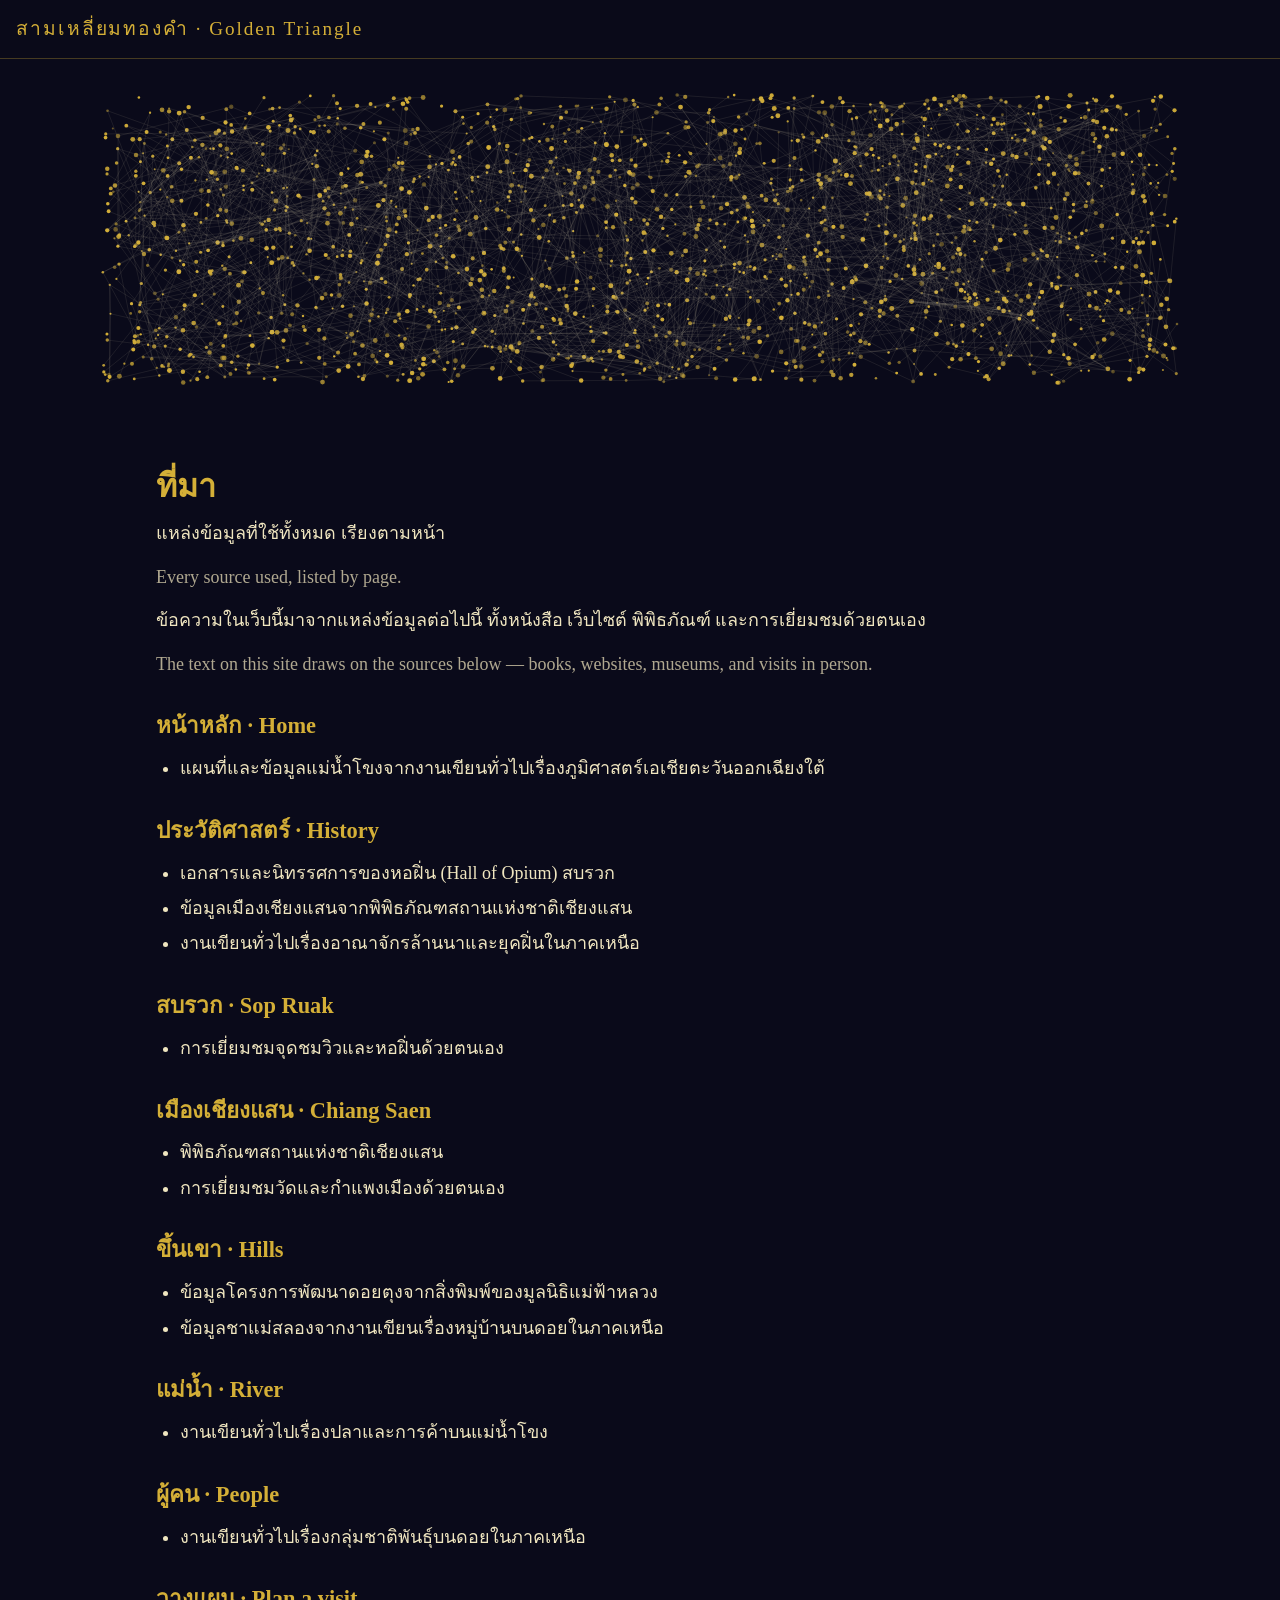
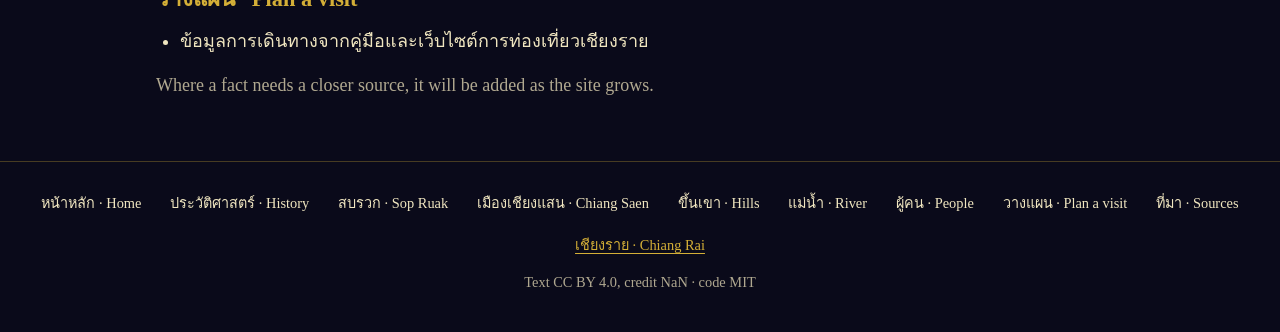
<file: docs/sources/index.html>
<!doctype html>
<html lang="th" translate="no" class="notranslate">
<head>
<meta charset="utf-8">
<meta name="viewport" content="width=device-width, initial-scale=1">
<meta name="google" content="notranslate">
<meta name="robots" content="notranslate">
<title>ที่มา — Golden Triangle</title>
<meta name="description" content="Every source used, listed by page.">
<meta property="og:title" content="ที่มา — Golden Triangle">
<meta property="og:description" content="Every source used, listed by page.">
<meta property="og:image" content="https://nanobotco.github.io/golden-triangle/og/sources.jpg"><meta property="og:image:width" content="1200"><meta property="og:image:height" content="630"><meta property="og:image:type" content="image/jpeg"><meta property="og:image:alt" content="Card: ที่มา, สามเหลี่ยมทองคำ · Golden Triangle"><meta name="twitter:card" content="summary_large_image"><meta name="twitter:image" content="https://nanobotco.github.io/golden-triangle/og/sources.jpg"><meta name="twitter:image:alt" content="Card: ที่มา, สามเหลี่ยมทองคำ · Golden Triangle">
<meta property="og:type" content="website">
<meta property="og:site_name" content="สามเหลี่ยมทองคำ — Golden Triangle">
<meta property="og:url" content="https://nanobotco.github.io/golden-triangle/sources/">
<link rel="stylesheet" href="../style.css">
</head>
<body>
<header>
  <a class="site-title" href="../index.html">สามเหลี่ยมทองคำ · Golden Triangle</a>
</header>
<div class="canvas-wrap"><canvas data-scene="sources"></canvas></div>
<main>
  <h1>ที่มา</h1>
  <p>แหล่งข้อมูลที่ใช้ทั้งหมด เรียงตามหน้า</p>
  <p class="en">Every source used, listed by page.</p>

  <p>ข้อความในเว็บนี้มาจากแหล่งข้อมูลต่อไปนี้ ทั้งหนังสือ เว็บไซต์ พิพิธภัณฑ์ และการเยี่ยมชมด้วยตนเอง</p>
  <p class="en">The text on this site draws on the sources below — books, websites, museums, and visits in person.</p>

  <h2>หน้าหลัก · Home</h2>
  <ul>
    <li>แผนที่และข้อมูลแม่น้ำโขงจากงานเขียนทั่วไปเรื่องภูมิศาสตร์เอเชียตะวันออกเฉียงใต้</li>
  </ul>

  <h2>ประวัติศาสตร์ · History</h2>
  <ul>
    <li>เอกสารและนิทรรศการของหอฝิ่น (Hall of Opium) สบรวก</li>
    <li>ข้อมูลเมืองเชียงแสนจากพิพิธภัณฑสถานแห่งชาติเชียงแสน</li>
    <li>งานเขียนทั่วไปเรื่องอาณาจักรล้านนาและยุคฝิ่นในภาคเหนือ</li>
  </ul>

  <h2>สบรวก · Sop Ruak</h2>
  <ul>
    <li>การเยี่ยมชมจุดชมวิวและหอฝิ่นด้วยตนเอง</li>
  </ul>

  <h2>เมืองเชียงแสน · Chiang Saen</h2>
  <ul>
    <li>พิพิธภัณฑสถานแห่งชาติเชียงแสน</li>
    <li>การเยี่ยมชมวัดและกำแพงเมืองด้วยตนเอง</li>
  </ul>

  <h2>ขึ้นเขา · Hills</h2>
  <ul>
    <li>ข้อมูลโครงการพัฒนาดอยตุงจากสิ่งพิมพ์ของมูลนิธิแม่ฟ้าหลวง</li>
    <li>ข้อมูลชาแม่สลองจากงานเขียนเรื่องหมู่บ้านบนดอยในภาคเหนือ</li>
  </ul>

  <h2>แม่น้ำ · River</h2>
  <ul>
    <li>งานเขียนทั่วไปเรื่องปลาและการค้าบนแม่น้ำโขง</li>
  </ul>

  <h2>ผู้คน · People</h2>
  <ul>
    <li>งานเขียนทั่วไปเรื่องกลุ่มชาติพันธุ์บนดอยในภาคเหนือ</li>
  </ul>

  <h2>วางแผน · Plan a visit</h2>
  <ul>
    <li>ข้อมูลการเดินทางจากคู่มือและเว็บไซต์การท่องเที่ยวเชียงราย</li>
  </ul>

  <p class="en">Where a fact needs a closer source, it will be added as the site grows.</p>
</main>
<footer>
  <nav>
    <a href="../index.html">หน้าหลัก · Home</a>
    <a href="../history/index.html">ประวัติศาสตร์ · History</a>
    <a href="../sop-ruak/index.html">สบรวก · Sop Ruak</a>
    <a href="../chiang-saen/index.html">เมืองเชียงแสน · Chiang Saen</a>
    <a href="../hills/index.html">ขึ้นเขา · Hills</a>
    <a href="../river/index.html">แม่น้ำ · River</a>
    <a href="../people/index.html">ผู้คน · People</a>
    <a href="../visit/index.html">วางแผน · Plan a visit</a>
    <a href="index.html">ที่มา · Sources</a>
  </nav>
  <p class="credit"><a href="https://motdang.net/cr/index.html">เชียงราย · Chiang Rai</a></p>
  <p class="credit">Text CC BY 4.0, credit NaN · code MIT</p>
</footer>
<script src="../art.js"></script>
</body>
</html>
</file>
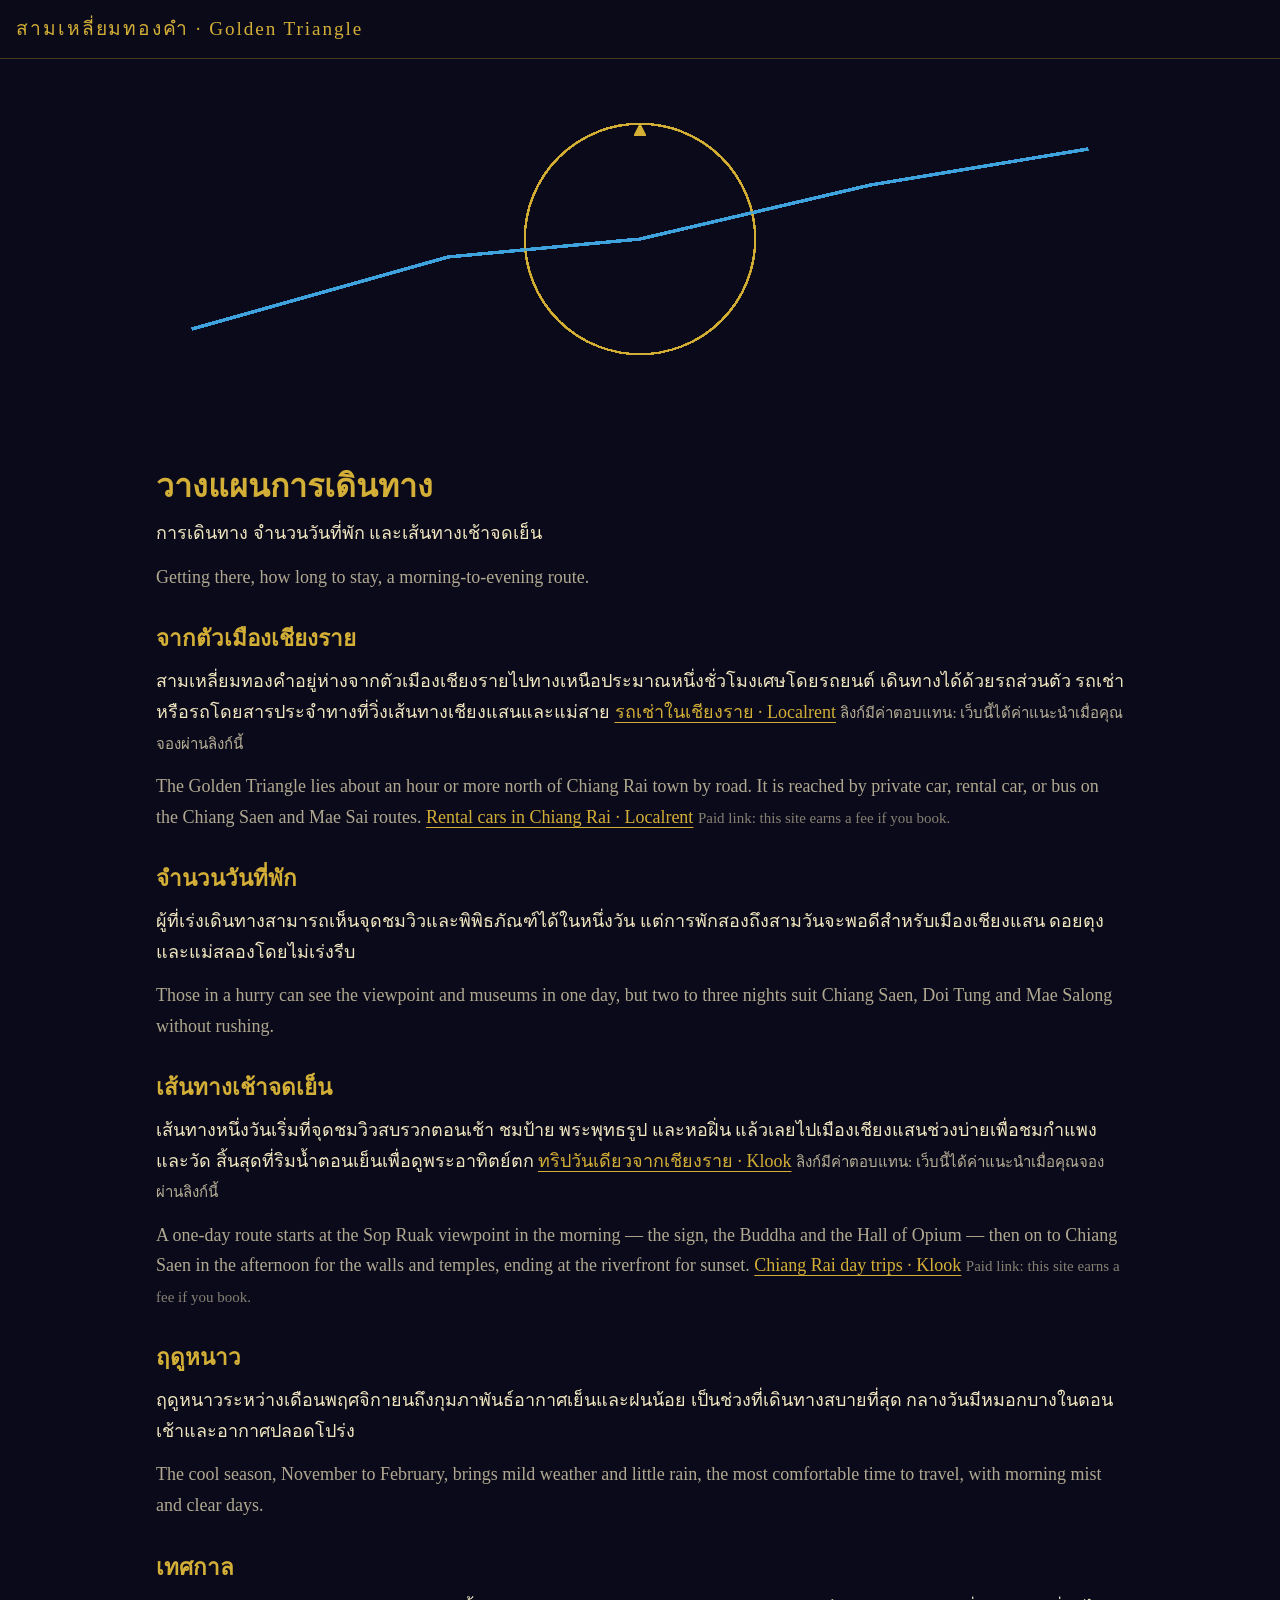
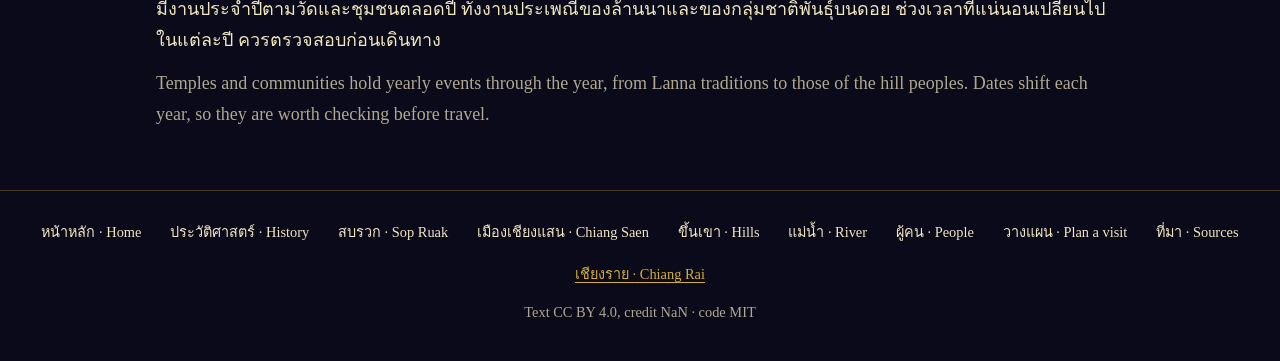
<file: docs/visit/index.html>
<!doctype html>
<html lang="th" translate="no" class="notranslate">
<head>
<meta charset="utf-8">
<meta name="viewport" content="width=device-width, initial-scale=1">
<meta name="google" content="notranslate">
<meta name="robots" content="notranslate">
<title>วางแผนการเดินทาง — Golden Triangle</title>
<meta name="description" content="Getting there, how long to stay, a morning-to-evening route.">
<meta property="og:title" content="วางแผนการเดินทาง — Golden Triangle">
<meta property="og:description" content="Getting there, how long to stay, a morning-to-evening route.">
<meta property="og:image" content="https://nanobotco.github.io/golden-triangle/og/visit.jpg"><meta property="og:image:width" content="1200"><meta property="og:image:height" content="630"><meta property="og:image:type" content="image/jpeg"><meta property="og:image:alt" content="Card: วางแผนการเดินทาง, สามเหลี่ยมทองคำ · Golden Triangle"><meta name="twitter:card" content="summary_large_image"><meta name="twitter:image" content="https://nanobotco.github.io/golden-triangle/og/visit.jpg"><meta name="twitter:image:alt" content="Card: วางแผนการเดินทาง, สามเหลี่ยมทองคำ · Golden Triangle">
<meta property="og:type" content="website">
<meta property="og:site_name" content="สามเหลี่ยมทองคำ — Golden Triangle">
<meta property="og:url" content="https://nanobotco.github.io/golden-triangle/visit/">
<link rel="stylesheet" href="../style.css">
</head>
<body>
<header>
  <a class="site-title" href="../index.html">สามเหลี่ยมทองคำ · Golden Triangle</a>
</header>
<div class="canvas-wrap"><canvas data-scene="visit"></canvas></div>
<main>
  <h1>วางแผนการเดินทาง</h1>
  <p>การเดินทาง จำนวนวันที่พัก และเส้นทางเช้าจดเย็น</p>
  <p class="en">Getting there, how long to stay, a morning-to-evening route.</p>

  <h2>จากตัวเมืองเชียงราย</h2>
  <p>สามเหลี่ยมทองคำอยู่ห่างจากตัวเมืองเชียงรายไปทางเหนือประมาณหนึ่งชั่วโมงเศษโดยรถยนต์ เดินทางได้ด้วยรถส่วนตัว รถเช่า หรือรถโดยสารประจำทางที่วิ่งเส้นทางเชียงแสนและแม่สาย<!--aff:gt-car:th--> <a href="https://localrent.tpx.li/7HkeNoZ8" rel="sponsored nofollow noopener" target="_blank">รถเช่าในเชียงราย · Localrent</a> <small style="opacity:.75">ลิงก์มีค่าตอบแทน: เว็บนี้ได้ค่าแนะนำเมื่อคุณจองผ่านลิงก์นี้</small><!--/aff:gt-car--></p>
  <p class="en">The Golden Triangle lies about an hour or more north of Chiang Rai town by road. It is reached by private car, rental car, or bus on the Chiang Saen and Mae Sai routes.<!--aff:gt-car:en--> <a href="https://localrent.tpx.li/7HkeNoZ8" rel="sponsored nofollow noopener" target="_blank">Rental cars in Chiang Rai · Localrent</a> <small style="opacity:.75">Paid link: this site earns a fee if you book.</small><!--/aff:gt-car--></p>

  <h2>จำนวนวันที่พัก</h2>
  <p>ผู้ที่เร่งเดินทางสามารถเห็นจุดชมวิวและพิพิธภัณฑ์ได้ในหนึ่งวัน แต่การพักสองถึงสามวันจะพอดีสำหรับเมืองเชียงแสน ดอยตุง และแม่สลองโดยไม่เร่งรีบ</p>
  <p class="en">Those in a hurry can see the viewpoint and museums in one day, but two to three nights suit Chiang Saen, Doi Tung and Mae Salong without rushing.</p>

  <h2>เส้นทางเช้าจดเย็น</h2>
  <p>เส้นทางหนึ่งวันเริ่มที่จุดชมวิวสบรวกตอนเช้า ชมป้าย พระพุทธรูป และหอฝิ่น แล้วเลยไปเมืองเชียงแสนช่วงบ่ายเพื่อชมกำแพงและวัด สิ้นสุดที่ริมน้ำตอนเย็นเพื่อดูพระอาทิตย์ตก<!--aff:gt-day:th--> <a href="https://klook.tpx.li/x9y0hpQn" rel="sponsored nofollow noopener" target="_blank">ทริปวันเดียวจากเชียงราย · Klook</a> <small style="opacity:.75">ลิงก์มีค่าตอบแทน: เว็บนี้ได้ค่าแนะนำเมื่อคุณจองผ่านลิงก์นี้</small><!--/aff:gt-day--></p>
  <p class="en">A one-day route starts at the Sop Ruak viewpoint in the morning — the sign, the Buddha and the Hall of Opium — then on to Chiang Saen in the afternoon for the walls and temples, ending at the riverfront for sunset.<!--aff:gt-day:en--> <a href="https://klook.tpx.li/x9y0hpQn" rel="sponsored nofollow noopener" target="_blank">Chiang Rai day trips · Klook</a> <small style="opacity:.75">Paid link: this site earns a fee if you book.</small><!--/aff:gt-day--></p>

  <h2>ฤดูหนาว</h2>
  <p>ฤดูหนาวระหว่างเดือนพฤศจิกายนถึงกุมภาพันธ์อากาศเย็นและฝนน้อย เป็นช่วงที่เดินทางสบายที่สุด กลางวันมีหมอกบางในตอนเช้าและอากาศปลอดโปร่ง</p>
  <p class="en">The cool season, November to February, brings mild weather and little rain, the most comfortable time to travel, with morning mist and clear days.</p>

  <h2>เทศกาล</h2>
  <p>มีงานประจำปีตามวัดและชุมชนตลอดปี ทั้งงานประเพณีของล้านนาและของกลุ่มชาติพันธุ์บนดอย ช่วงเวลาที่แน่นอนเปลี่ยนไปในแต่ละปี ควรตรวจสอบก่อนเดินทาง</p>
  <p class="en">Temples and communities hold yearly events through the year, from Lanna traditions to those of the hill peoples. Dates shift each year, so they are worth checking before travel.</p>
</main>
<footer>
  <nav>
    <a href="../index.html">หน้าหลัก · Home</a>
    <a href="../history/index.html">ประวัติศาสตร์ · History</a>
    <a href="../sop-ruak/index.html">สบรวก · Sop Ruak</a>
    <a href="../chiang-saen/index.html">เมืองเชียงแสน · Chiang Saen</a>
    <a href="../hills/index.html">ขึ้นเขา · Hills</a>
    <a href="../river/index.html">แม่น้ำ · River</a>
    <a href="../people/index.html">ผู้คน · People</a>
    <a href="index.html">วางแผน · Plan a visit</a>
    <a href="../sources/index.html">ที่มา · Sources</a>
  </nav>
  <p class="credit"><a href="https://motdang.net/cr/index.html">เชียงราย · Chiang Rai</a></p>
  <p class="credit">Text CC BY 4.0, credit NaN · code MIT</p>
</footer>
<script src="../art.js"></script>
</body>
</html>
</file>
<file: docs/style.css>
:root {
  --bg: #0a0a1a;
  --text: #f0e6c0;
  --gold: #d4af37;
  --river: #40a4df;
  --thai: #ed1c24;
  --lao: #002868;
  --myanmar: #f7d117;
  --muted: #b0a890;
  --card-bg: rgba(255,255,255,0.05);
  --border: rgba(212,175,55,0.3);
}
* { margin: 0; padding: 0; box-sizing: border-box; }
html { scroll-behavior: smooth; }
body {
  background: var(--bg); color: var(--text);
  font-family: Thonburi, Sathu, "Noto Serif Thai", Georgia, serif;
  font-size: 18px; line-height: 1.7; overflow-x: hidden;
}
img { max-width: 100%; height: auto; display: block; border-radius: 0.5rem; }
a { color: var(--gold); text-decoration: underline; text-underline-offset: 0.2em; }
a:hover { color: #fff; }
header {
  position: sticky; top: 0; z-index: 10;
  display: flex; justify-content: space-between; align-items: center;
  padding: 0.8rem 1rem; background: rgba(10,10,26,0.9);
  border-bottom: 1px solid var(--border);
}
header .site-title { font-size: 1.2rem; letter-spacing: 0.1em; color: var(--gold); text-decoration: none; }
.canvas-wrap { width: 100%; height: 40vh; min-height: 200px; max-height: 400px; position: relative; }
.canvas-wrap canvas { width: 100%; height: 100%; display: block; }
main { max-width: 800px; margin: 0 auto; padding: 1.5rem 1rem 3rem; }
h1 { font-size: 2rem; color: var(--gold); margin: 1.5rem 0 0.5rem; line-height: 1.2; }
h2 { font-size: 1.4rem; color: var(--gold); margin: 2rem 0 0.5rem; line-height: 1.3; }
p { margin: 0.8rem 0; }
p.en { color: var(--muted); }
ul, ol { margin: 0.8rem 0 0.8rem 1.5rem; }
li { margin: 0.3rem 0; }
blockquote { border-left: 3px solid var(--gold); padding-left: 1rem; margin: 1rem 0; color: var(--muted); font-style: italic; }
.card { background: var(--card-bg); border: 1px solid var(--border); border-radius: 0.5rem; padding: 1rem; margin: 1rem 0; }
footer { background: rgba(10,10,26,0.9); border-top: 1px solid var(--border); padding: 1.5rem 1rem; text-align: center; font-size: 0.9rem; }
footer nav { display: flex; flex-wrap: wrap; justify-content: center; gap: 0.8rem; margin-bottom: 0.8rem; }
footer nav a { color: var(--text); text-decoration: none; padding: 0.3rem 0.5rem; }
footer nav a:hover { color: var(--gold); }
footer .credit { color: var(--muted); }
@media (min-width: 900px) {
  main { max-width: 1000px; }
}
@media (prefers-reduced-motion: reduce) {
  html { scroll-behavior: auto; }
}
</file>
